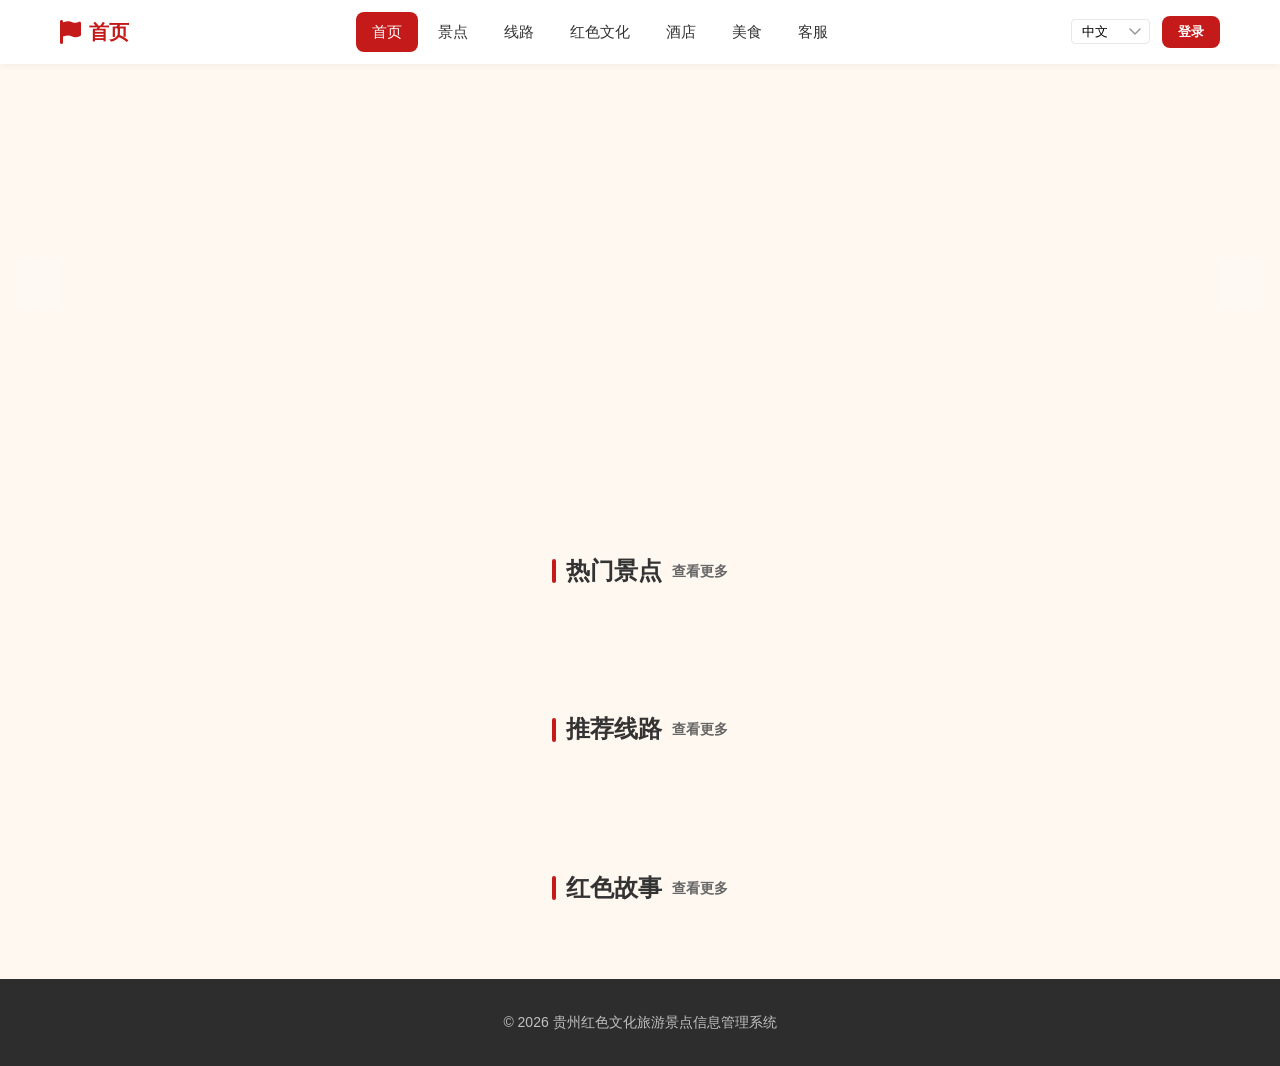
<file: frontend-user/index.html>
<!DOCTYPE html>
<html lang="zh">
<head>
    <meta charset="UTF-8">
    <meta name="viewport" content="width=device-width, initial-scale=1.0">
    <title>贵州红色旅游</title>
    <link rel="stylesheet" href="https://cdnjs.cloudflare.com/ajax/libs/font-awesome/6.4.0/css/all.min.css">
    <link rel="stylesheet" href="css/style.css">
</head>
<body>
<header class="header">
    <div class="container header-inner">
        <a href="index.html" class="logo"><i class="fas fa-flag"></i> <span data-i18n="home">贵州红色旅游</span></a>
        <nav class="nav">
            <a href="index.html" class="active" data-i18n="home">首页</a>
            <a href="spots.html" data-i18n="spots">景点</a>
            <a href="routes.html" data-i18n="routes">线路</a>
            <a href="culture.html" data-i18n="culture">红色文化</a>
            <a href="hotels.html" data-i18n="hotels">酒店</a>
            <a href="foods.html" data-i18n="foods">美食</a>
            <a href="faq.html" data-i18n="faq">客服</a>
        </nav>
        <div class="header-right">
            <div class="lang-switcher"><select id="langSelect" onchange="switchLang(this.value)"><option value="zh">中文</option><option value="en">English</option><option value="ja">日本語</option></select></div>
            <div id="userMenu"></div>
        </div>
    </div>
</header>

<div class="hero">
    <div class="carousel-track" id="carouselTrack"></div>
    <button class="carousel-btn carousel-prev" onclick="carouselPrev()"><i class="fas fa-chevron-left"></i></button>
    <button class="carousel-btn carousel-next" onclick="carouselNext()"><i class="fas fa-chevron-right"></i></button>
    <div class="carousel-dots" id="carouselDots"></div>
</div>

<div class="container">
    <div class="section">
        <div class="section-title">
            <span data-i18n="hotSpots">热门景点</span>
            <a href="spots.html" class="section-more" data-i18n="more">查看更多 →</a>
        </div>
        <div class="card-grid" id="hotSpots"></div>
    </div>

    <div class="section">
        <div class="section-title">
            <span data-i18n="recommendRoutes">推荐线路</span>
            <a href="routes.html" class="section-more" data-i18n="more">查看更多 →</a>
        </div>
        <div class="card-grid" id="recRoutes"></div>
    </div>

    <div class="section">
        <div class="section-title">
            <span data-i18n="cultureStories">红色文化</span>
            <a href="culture.html" class="section-more" data-i18n="more">查看更多 →</a>
        </div>
        <div class="card-grid" id="cultureList"></div>
    </div>
</div>

<footer class="footer"><div class="container"><p>© 2026 贵州红色文化旅游景点信息管理系统</p></div></footer>

<script src="js/common.js"></script>
<script>
let carouselIdx = 0, carouselTotal = 0, carouselTimer = null;

function carouselGo(i) {
    carouselIdx = (i + carouselTotal) % carouselTotal;
    document.getElementById('carouselTrack').style.transform = 'translateX(-' + (carouselIdx * 100) + '%)';
    document.querySelectorAll('#carouselDots span').forEach((d, idx) => d.classList.toggle('active', idx === carouselIdx));
    resetCarouselTimer();
}
function carouselPrev() { carouselGo(carouselIdx - 1); }
function carouselNext() { carouselGo(carouselIdx + 1); }
function resetCarouselTimer() {
    if (carouselTimer) clearInterval(carouselTimer);
    carouselTimer = setInterval(() => carouselNext(), 4000);
}

async function loadCarousel() {
    const data = await api('/api/spot/carousel');
    if (!data || !data.length) return;
    carouselTotal = data.length;
    document.getElementById('carouselTrack').innerHTML = data.map(s =>
        '<div class="carousel-slide">' +
            '<img class="slide-bg" src="' + API + (s.coverImage || '') + '" onerror="imgError(this)" alt="">' +
            '<div class="slide-overlay"><div class="slide-info">' +
                '<h2>' + (s.name || '') + '</h2>' +
                '<p><i class="fas fa-map-marker-alt"></i> ' + (s.location || s.address || '') + '</p>' +
            '</div></div>' +
        '</div>'
    ).join('');    document.getElementById('carouselDots').innerHTML = data.map((_, i) =>
        '<span class="' + (i === 0 ? 'active' : '') + '" onclick="carouselGo(' + i + ')"></span>'
    ).join('');
    resetCarouselTimer();
}

async function loadHotSpots() {
    const data = await api('/api/spot/hot?limit=6');
    const el = document.getElementById('hotSpots');
    if (!data || !data.length) { el.innerHTML = '<div class="empty"><i class="fas fa-mountain"></i><p>' + t('noData') + '</p></div>'; return; }
    el.innerHTML = data.map(s =>
        '<a class="card" href="spot-detail.html?id=' + s.id + '">' +
            '<div class="card-img"><img src="' + API + (s.coverImage || '') + '" onerror="imgError(this)" alt=""></div>' +
            '<div class="card-body">' +
                '<h3>' + (s.name || '') + fallbackNote(s) + '</h3>' +
                '<p>' + (s.description || s.intro || '') + '</p>' +
                '<div class="card-meta">' +
                    '<span class="card-price">' + (s.ticketPrice > 0 ? '¥' + s.ticketPrice : '<small>' + t('free') + '</small>') + '</span>' +
                    '<span><i class="fas fa-eye"></i> ' + (s.viewCount || 0) + '</span>' +
                '</div>' +
            '</div>' +
        '</a>'
    ).join('');
}

async function loadRoutes() {
    const data = await api('/api/route/list?page=1&size=3');
    const el = document.getElementById('recRoutes');
    const list = data ? (data.records || data.list || data) : [];
    if (!list.length) { el.innerHTML = '<div class="empty"><i class="fas fa-route"></i><p>' + t('noData') + '</p></div>'; return; }
    el.innerHTML = list.map(r =>
        '<a class="card" href="route-detail.html?id=' + r.id + '">' +
            '<div class="card-img"><img src="' + API + (r.coverImage || '') + '" onerror="imgError(this)" alt=""></div>' +
            '<div class="card-body">' +
                '<h3>' + (r.name || '') + fallbackNote(r) + '</h3>' +
                '<p>' + (r.description || r.intro || '') + '</p>' +
                '<div class="card-meta">' +
                    '<span class="card-price">' + (r.budget > 0 ? '¥' + r.budget : '<small>' + t('free') + '</small>') + '</span>' +
                    '<span><i class="fas fa-calendar-day"></i> ' + (r.days || 0) + t('day') + '</span>' +
                '</div>' +
            '</div>' +
        '</a>'
    ).join('');
}

async function loadCulture() {
    const data = await api('/api/culture/list?page=1&size=4');
    const el = document.getElementById('cultureList');
    const list = data ? (data.records || data.list || data) : [];
    if (!list.length) { el.innerHTML = '<div class="empty"><i class="fas fa-book"></i><p>' + t('noData') + '</p></div>'; return; }
    el.innerHTML = list.map(c =>
        '<a class="card" href="culture-detail.html?id=' + c.id + '">' +
            '<div class="card-img"><img src="' + API + (c.coverImage || '') + '" onerror="imgError(this)" alt=""></div>' +
            '<div class="card-body">' +
                '<h3>' + (c.title || c.name || '') + fallbackNote(c) + '</h3>' +
                '<div class="card-meta">' +
                    '<span><i class="fas fa-eye"></i> ' + (c.viewCount || 0) + '</span>' +
                '</div>' +
            '</div>' +
        '</a>'
    ).join('');
}

loadCarousel();
loadHotSpots();
loadRoutes();
loadCulture();
// 切换语言时重新拉取首页内容，保证各卡片与列表/详情同语言
document.addEventListener('langchange', () => {
    loadCarousel();
    loadHotSpots();
    loadRoutes();
    loadCulture();
});
</script>
</body>
</html>
</file>
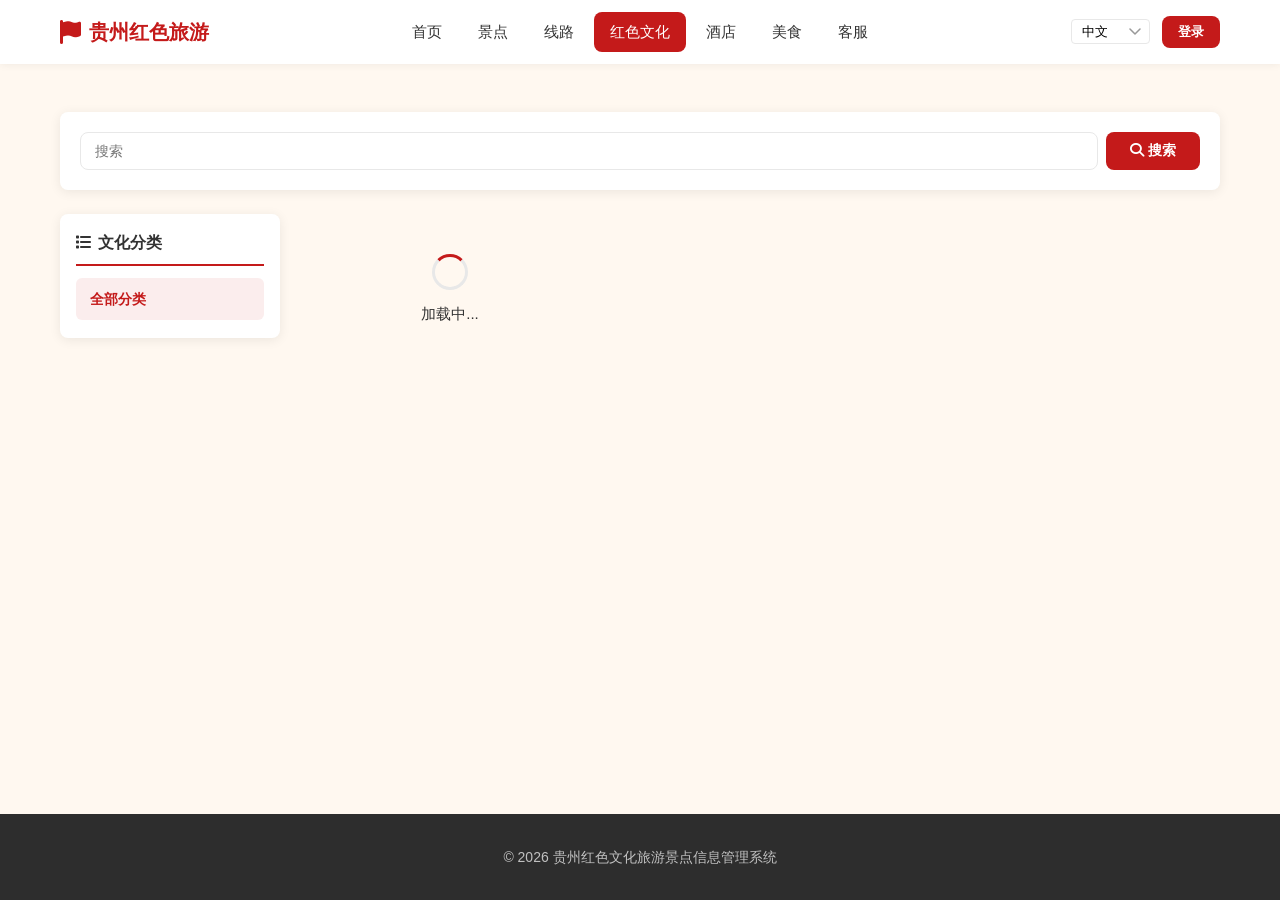
<file: frontend-user/culture-detail.html>
<!DOCTYPE html>
<html lang="zh">
<head>
    <meta charset="UTF-8">
    <meta name="viewport" content="width=device-width, initial-scale=1.0">
    <title>文化详情 - 贵州红色旅游</title>
    <link rel="stylesheet" href="https://cdnjs.cloudflare.com/ajax/libs/font-awesome/6.4.0/css/all.min.css">
    <link rel="stylesheet" href="css/style.css">
    <style>
        .action-bar{display:flex;gap:16px;align-items:center;margin-top:32px;padding-top:24px;border-top:1px solid var(--border)}
        .action-btn{display:flex;align-items:center;gap:6px;padding:10px 20px;border-radius:var(--r);border:1px solid var(--border);background:#fff;cursor:pointer;font-size:14px;transition:all .2s;color:var(--text)}
        .action-btn:hover{border-color:var(--red);color:var(--red)}
        .action-btn.active{background:var(--red);color:#fff;border-color:var(--red)}
        .action-btn .count{font-weight:600}
    </style>
</head>
<body>

<header class="header">
    <div class="container header-inner">
        <a href="index.html" class="logo"><i class="fas fa-flag"></i> <span>贵州红色旅游</span></a>
        <nav class="nav">
            <a href="index.html" data-i18n="home">首页</a>
            <a href="spots.html" data-i18n="spots">景点</a>
            <a href="routes.html" data-i18n="routes">线路</a>
            <a href="culture.html" data-i18n="culture" class="active">红色文化</a>
            <a href="hotels.html" data-i18n="hotels">酒店</a>
            <a href="foods.html" data-i18n="foods">美食</a>
            <a href="faq.html" data-i18n="faq">客服</a>
        </nav>
        <div class="header-right">
            <div class="lang-switcher"><select id="langSelect" onchange="switchLang(this.value)"><option value="zh">中文</option><option value="en">English</option><option value="ja">日本語</option></select></div>
            <div id="userMenu"></div>
        </div>
    </div>
</header>

<div class="detail-header">
    <div class="container">
        <h1 id="cultureTitle">加载中...</h1>
        <div class="meta">
            <span id="cultureAuthor" class="meta-item"><i class="fas fa-user"></i> --</span>
            <span id="cultureTime" class="meta-item"><i class="fas fa-clock"></i> --</span>
            <span id="cultureViews" class="meta-item views-badge"><i class="fas fa-eye"></i> --</span>
        </div>
    </div>
</div>

<div class="section" style="padding-top:0">
    <div class="container">
        <div class="detail-content">
            <div class="detail-main">
                <div id="cultureContent" class="culture-text">
                    <div class="loading"><div class="spinner"></div><p>加载中...</p></div>
                </div>

                <div class="action-bar">
                    <button id="likeBtn" class="action-btn" onclick="toggleLike()">
                        <i class="far fa-thumbs-up"></i>
                        <span>点赞</span>
                        <span class="count" id="likeCount">0</span>
                    </button>
                    <button id="favBtn" class="action-btn" onclick="toggleFavorite()">
                        <i class="far fa-heart"></i>
                        <span>收藏</span>
                    </button>
                    <button class="action-btn" onclick="sharePage()">
                        <i class="fas fa-share-alt"></i>
                        <span>分享</span>
                    </button>
                </div>
            </div>

            <div class="detail-sidebar">
                <div class="sidebar-card">
                    <h3>文章信息</h3>
                    <table class="info-table">
                        <tr><td>作者</td><td id="infoAuthor">--</td></tr>
                        <tr><td>发布时间</td><td id="infoTime">--</td></tr>
                        <tr><td>浏览量</td><td id="infoViews">--</td></tr>
                        <tr><td>分类</td><td id="infoCategory">--</td></tr>
                    </table>
                </div>

                <div class="sidebar-card">
                    <h3>推荐阅读</h3>
                    <div id="relatedList"><div class="loading"><div class="spinner"></div></div></div>
                </div>
            </div>
        </div>
    </div>
</div>

<footer class="footer"><div class="container"><p>© 2026 贵州红色文化旅游景点信息管理系统</p></div></footer>

<script src="js/common.js"></script>
<script>
const cultureId = getParam('id');
let isLiked = false;
let isFavorited = false;

if (!cultureId) { location.href = 'culture.html'; }

let cultureData = null;

function renderCultureContent() {
    if (!cultureData) return;
    const title = cultureData.title || '';
    const content = cultureData.content || '';
    document.title = title + ' - 贵州红色旅游';
    document.getElementById('cultureTitle').innerHTML = title + fallbackNote(cultureData);
    document.getElementById('cultureContent').innerHTML = content.includes('<') ? content : content.split('\n').map(p => `<p>${p}</p>`).join('');
}

async function loadDetail() {
    cultureData = await api(`/api/culture/detail?id=${cultureId}&refresh=true`);
    if (!cultureData) { document.getElementById('cultureTitle').textContent = '内容不存在'; return; }

    document.getElementById('cultureAuthor').innerHTML = `<i class="fas fa-user"></i> ${cultureData.author || '佚名'}`;
    document.getElementById('cultureTime').innerHTML = `<i class="fas fa-clock"></i> ${formatDate(cultureData.createTime)}`;
    document.getElementById('cultureViews').innerHTML = `<i class="fas fa-eye"></i> ${cultureData.viewCount || 0}`;

    document.getElementById('infoAuthor').textContent = cultureData.author || '佚名';
    document.getElementById('infoTime').textContent = formatDate(cultureData.createTime);
    document.getElementById('infoViews').textContent = cultureData.viewCount || 0;
    document.getElementById('infoCategory').textContent = cultureData.categoryName || cultureData.category || '--';

    renderCultureContent();
}

document.addEventListener('langchange', () => { loadDetail(); });

async function loadLikeCount() {
    const res = await api(`/api/like/count?targetType=CULTURE&targetId=${cultureId}`);
    if (res !== null) {
        document.getElementById('likeCount').textContent = res;
    }
}

async function checkLike() {
    const user = getUser();
    if (!user) return;
    const res = await api(`/api/like/check?targetType=CULTURE&targetId=${cultureId}`);
    if (res) {
        isLiked = true;
        updateLikeBtn();
    }
}

function updateLikeBtn() {
    const btn = document.getElementById('likeBtn');
    if (isLiked) {
        btn.classList.add('active');
        btn.querySelector('i').className = 'fas fa-thumbs-up';
        btn.querySelector('span:not(.count)').textContent = '已赞';
    } else {
        btn.classList.remove('active');
        btn.querySelector('i').className = 'far fa-thumbs-up';
        btn.querySelector('span:not(.count)').textContent = '点赞';
    }
}

async function toggleLike() {
    if (!requireLogin()) return;
    if (isLiked) {
        var res = await api(`/api/like/remove?targetType=CULTURE&targetId=${cultureId}`);
        if (res === null) return;
        isLiked = false;
        showToast('已取消点赞');
    } else {
        var res = await api(`/api/like/add?targetType=CULTURE&targetId=${cultureId}`);
        if (res === null) return;
        isLiked = true;
        showToast('已点赞');
    }
    updateLikeBtn();
    loadLikeCount();
}

async function checkFavorite() {
    const user = getUser();
    if (!user) return;
    const res = await api(`/api/favorite/check?targetType=CULTURE&targetId=${cultureId}`);
    if (res) {
        isFavorited = true;
        updateFavBtn();
    }
}

function updateFavBtn() {
    const btn = document.getElementById('favBtn');
    if (isFavorited) {
        btn.classList.add('active');
        btn.querySelector('i').className = 'fas fa-heart';
        btn.querySelector('span').textContent = '已收藏';
    } else {
        btn.classList.remove('active');
        btn.querySelector('i').className = 'far fa-heart';
        btn.querySelector('span').textContent = '收藏';
    }
}

async function toggleFavorite() {
    if (!requireLogin()) return;
    if (isFavorited) {
        var res = await api(`/api/favorite/remove?targetType=CULTURE&targetId=${cultureId}`);
        if (res === null) return;
        isFavorited = false;
        showToast('已取消收藏');
    } else {
        var res = await api(`/api/favorite/add?targetType=CULTURE&targetId=${cultureId}`);
        if (res === null) return;
        isFavorited = true;
        showToast('已收藏');
    }
    updateFavBtn();
}

function sharePage() {
    if (navigator.clipboard) {
        navigator.clipboard.writeText(location.href);
        showToast('链接已复制到剪贴板');
    } else {
        showToast('请手动复制网址分享', 'warn');
    }
}

async function loadRelated() {
    const res = await api(`/api/culture/list?page=1&size=5&categoryId=`);
    const container = document.getElementById('relatedList');
    if (!res) { container.innerHTML = '<div class="empty"><p>暂无推荐</p></div>'; return; }

    const list = (res.records || res.list || res).filter(c => c.id != cultureId).slice(0, 5);
    if (list.length === 0) { container.innerHTML = '<div class="empty"><p>暂无推荐</p></div>'; return; }

    container.innerHTML = list.map(c => `
        <a href="culture-detail.html?id=${c.id}" style="display:flex;gap:10px;padding:10px 0;border-bottom:1px solid #f5f5f5;align-items:center;color:var(--text)">
            <div style="width:50px;height:50px;border-radius:6px;overflow:hidden;flex-shrink:0;background:linear-gradient(135deg,var(--red),var(--red-dark))">
                ${c.coverImage ? `<img src="${API + c.coverImage}" style="width:100%;height:100%;object-fit:cover" onerror="imgError(this)">` : '<div style="width:100%;height:100%;display:flex;align-items:center;justify-content:center;color:rgba(255,255,255,.4)"><i class="fas fa-book-open"></i></div>'}
            </div>
            <div style="flex:1;min-width:0">
                <div style="font-weight:600;font-size:13px;white-space:nowrap;overflow:hidden;text-overflow:ellipsis">${c.title}</div>
                <div style="font-size:12px;color:var(--text3);margin-top:4px"><i class="fas fa-eye"></i> ${c.viewCount || 0}</div>
            </div>
        </a>
    `).join('');
}

loadDetail();
loadLikeCount();
checkLike();
checkFavorite();
loadRelated();
</script>
</body>
</html>
</file>
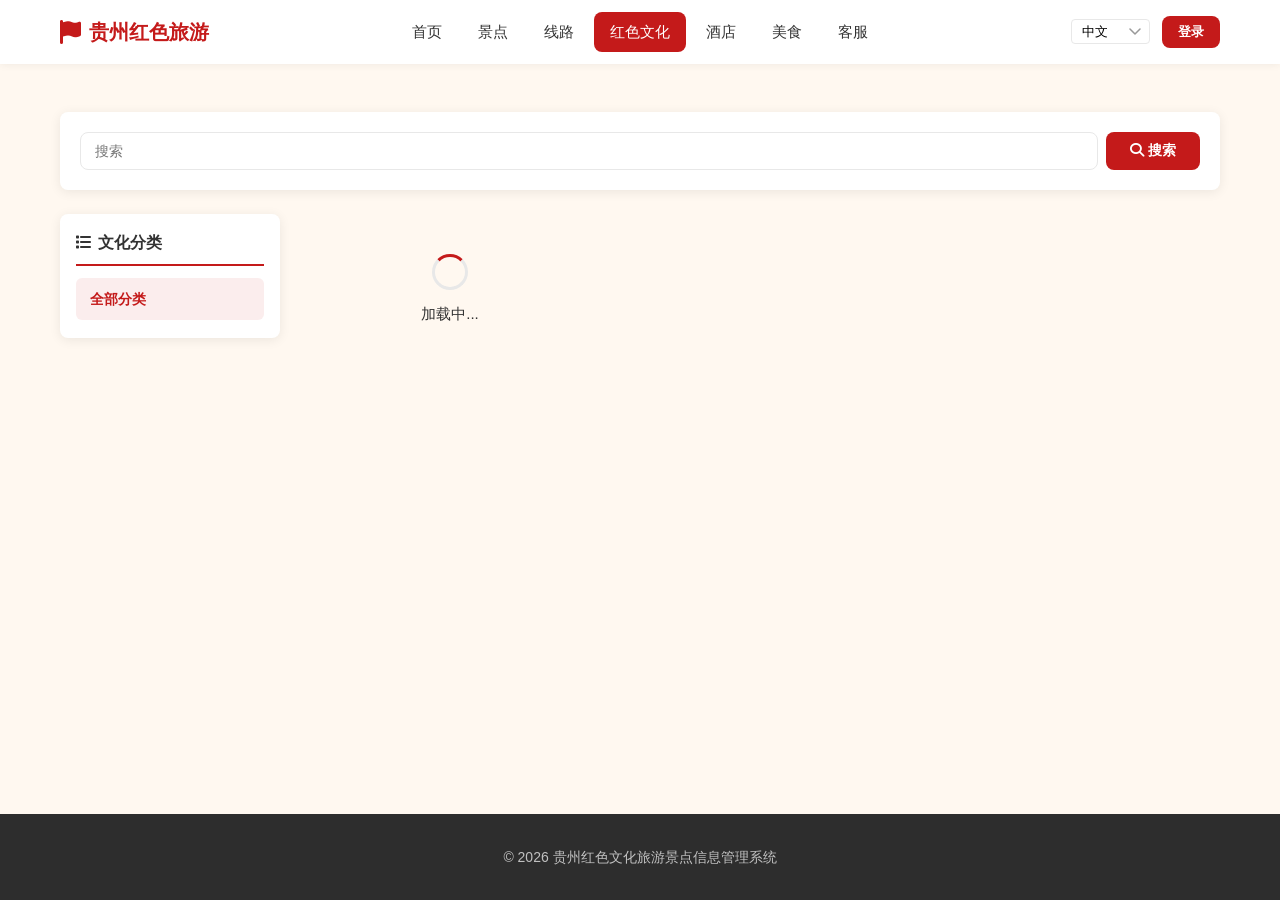
<file: frontend-user/culture.html>
<!DOCTYPE html>
<html lang="zh">
<head>
    <meta charset="UTF-8">
    <meta name="viewport" content="width=device-width, initial-scale=1.0">
    <title>红色文化 - 贵州红色旅游</title>
    <link rel="stylesheet" href="https://cdnjs.cloudflare.com/ajax/libs/font-awesome/6.4.0/css/all.min.css">
    <link rel="stylesheet" href="css/style.css">
    <style>
        .culture-layout{display:grid;grid-template-columns:220px 1fr;gap:24px}
        .category-sidebar{background:var(--card);border-radius:var(--r);padding:16px;box-shadow:var(--shadow);height:fit-content;position:sticky;top:80px}
        .category-sidebar h3{font-size:16px;margin-bottom:12px;padding-bottom:8px;border-bottom:2px solid var(--red)}
        .category-list{list-style:none}
        .category-list li{margin-bottom:2px}
        .category-list li a{display:block;padding:10px 14px;border-radius:6px;color:var(--text);font-size:14px;transition:all .2s;cursor:pointer}
        .category-list li a:hover,.category-list li a.active{background:rgba(196,26,26,.08);color:var(--red);font-weight:600}
        @media(max-width:768px){.culture-layout{grid-template-columns:1fr}.category-sidebar{position:static}}
    </style>
</head>
<body>

<header class="header">
    <div class="container header-inner">
        <a href="index.html" class="logo"><i class="fas fa-flag"></i> <span>贵州红色旅游</span></a>
        <nav class="nav">
            <a href="index.html" data-i18n="home">首页</a>
            <a href="spots.html" data-i18n="spots">景点</a>
            <a href="routes.html" data-i18n="routes">线路</a>
            <a href="culture.html" data-i18n="culture" class="active">红色文化</a>
            <a href="hotels.html" data-i18n="hotels">酒店</a>
            <a href="foods.html" data-i18n="foods">美食</a>
            <a href="faq.html" data-i18n="faq">客服</a>
        </nav>
        <div class="header-right">
            <div class="lang-switcher"><select id="langSelect" onchange="switchLang(this.value)"><option value="zh">中文</option><option value="en">English</option><option value="ja">日本語</option></select></div>
            <div id="userMenu"></div>
        </div>
    </div>
</header>

<div class="section">
    <div class="container">
        <div class="filter-bar" style="margin-bottom:24px">
            <div class="search-box" style="flex:1">
                <input type="text" id="filterKeyword" placeholder="搜索红色文化内容..." data-i18n-placeholder="search">
                <button class="btn btn-primary" onclick="loadCultures(1)"><i class="fas fa-search"></i> 搜索</button>
            </div>
        </div>

        <div class="culture-layout">
            <div class="category-sidebar">
                <h3><i class="fas fa-list" style="margin-right:6px"></i>文化分类</h3>
                <ul id="categoryList" class="category-list">
                    <li><a class="active" onclick="selectCategory('', this)">全部分类</a></li>
                </ul>
            </div>

            <div>
                <div id="cultureGrid" class="card-grid">
                    <div class="loading"><div class="spinner"></div><p>加载中...</p></div>
                </div>
                <div id="pagination" class="pagination"></div>
            </div>
        </div>
    </div>
</div>

<footer class="footer"><div class="container"><p>© 2026 贵州红色文化旅游景点信息管理系统</p></div></footer>

<script src="js/common.js"></script>
<script>
let currentPage = 1;
let selectedCategoryId = '';

async function loadCategories() {
    const cats = await api('/api/culture/categories');
    const list = document.getElementById('categoryList');
    if (!cats) return;
    cats.forEach(c => {
        const li = document.createElement('li');
        li.innerHTML = `<a onclick="selectCategory('${c.id}', this)">${c.name || c.categoryName}</a>`;
        list.appendChild(li);
    });
}

function selectCategory(catId, el) {
    selectedCategoryId = catId;
    document.querySelectorAll('.category-list a').forEach(a => a.classList.remove('active'));
    if (el) el.classList.add('active');
    loadCultures(1);
}

async function loadCultures(page) {
    currentPage = page;
    const keyword = document.getElementById('filterKeyword').value;

    const grid = document.getElementById('cultureGrid');
    grid.innerHTML = '<div class="loading"><div class="spinner"></div><p>加载中...</p></div>';

    const res = await api(`/api/culture/list?page=${page}&size=9&categoryId=${encodeURIComponent(selectedCategoryId)}&keyword=${encodeURIComponent(keyword)}`);
    if (!res) { grid.innerHTML = '<div class="empty"><i class="fas fa-book-open"></i><p>加载失败，请重试</p></div>'; return; }

    const list = res.records || res.list || res;
    const total = res.total || (Array.isArray(res) ? res.length : 0);

    if (!list || list.length === 0) {
        grid.innerHTML = '<div class="empty"><i class="fas fa-book-open"></i><p>暂无文化内容</p></div>';
        document.getElementById('pagination').innerHTML = '';
        return;
    }

    grid.innerHTML = list.map(c => `
        <div class="card" onclick="location.href='culture-detail.html?id=${c.id}'">
            <div class="card-img">
                ${c.coverImage ? `<img src="${API + c.coverImage}" alt="${c.title}" onerror="imgError(this)">` : ''}
                <div class="placeholder-icon"><i class="fas fa-book-open"></i></div>
            </div>
            <div class="card-body">
                <h3>${c.title || ''}${fallbackNote(c)}</h3>
                <div class="card-meta">
                    <span><i class="fas fa-user"></i> ${c.author || '佚名'}</span>
                    <span><i class="fas fa-eye"></i> ${c.viewCount || 0}</span>
                </div>
            </div>
        </div>
    `).join('');

    renderPagination(document.getElementById('pagination'), currentPage, total, 9, 'loadCultures');
}

document.getElementById('filterKeyword').addEventListener('keyup', e => { if (e.key === 'Enter') loadCultures(1); });
// 切换语言时按当前分类/关键词重新加载
document.addEventListener('langchange', () => loadCultures(currentPage));

loadCategories();
loadCultures(1);
</script>
</body>
</html>
</file>
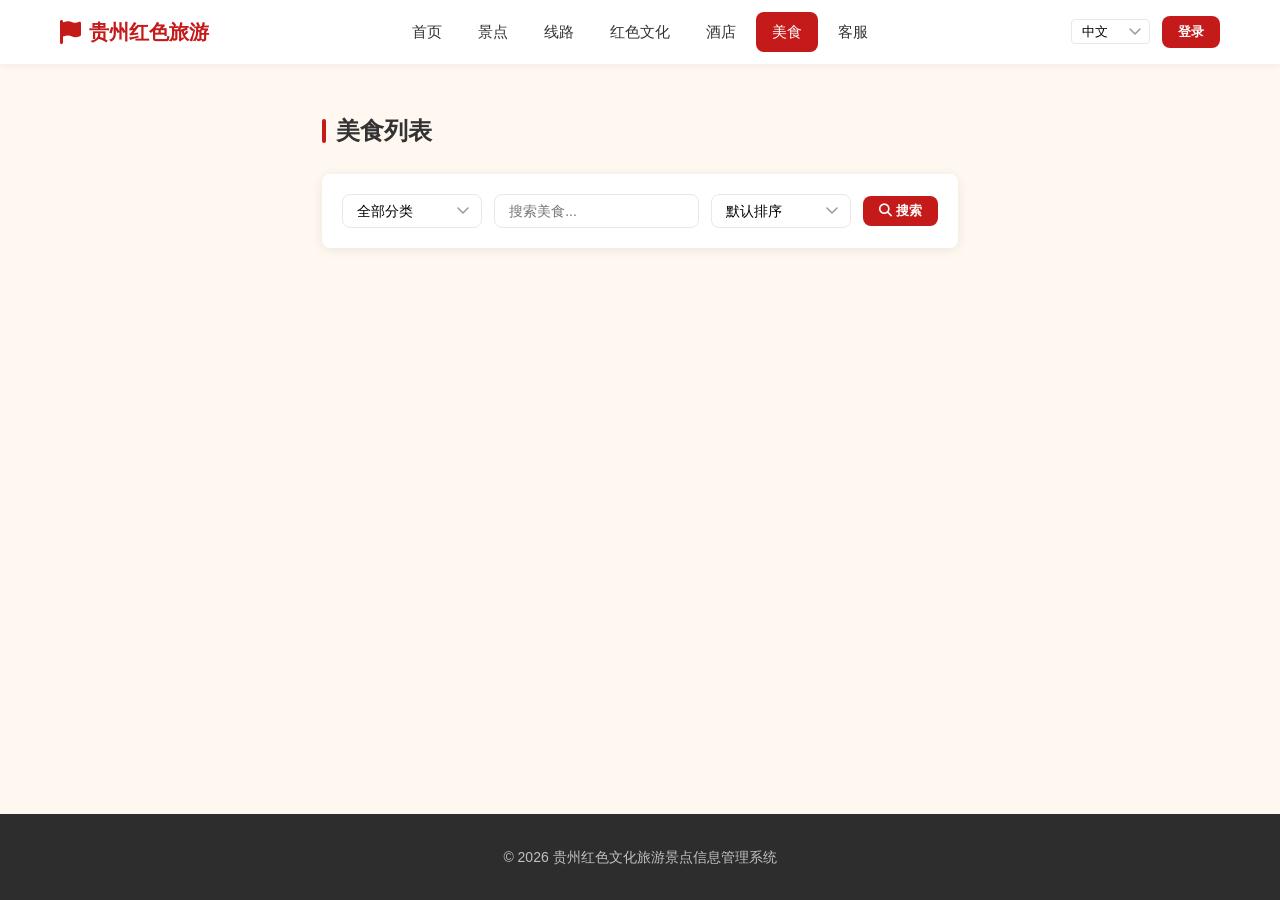
<file: frontend-user/food-detail.html>
<!DOCTYPE html>
<html lang="zh">
<head>
    <meta charset="UTF-8">
    <meta name="viewport" content="width=device-width, initial-scale=1.0">
    <title>美食详情 - 贵州红色旅游</title>
    <link rel="stylesheet" href="https://cdnjs.cloudflare.com/ajax/libs/font-awesome/6.4.0/css/all.min.css">
    <link rel="stylesheet" href="css/style.css">
    <style>.pay-opt:has(input:checked){border-color:var(--red) !important;background:#fff5f5}</style>
</head>
<body>
<header class="header">
    <div class="container header-inner">
        <a href="index.html" class="logo"><i class="fas fa-flag"></i> <span>贵州红色旅游</span></a>
        <nav class="nav">
            <a href="index.html" data-i18n="home">首页</a>
            <a href="spots.html" data-i18n="spots">景点</a>
            <a href="routes.html" data-i18n="routes">线路</a>
            <a href="culture.html" data-i18n="culture">红色文化</a>
            <a href="hotels.html" data-i18n="hotels">酒店</a>
            <a href="foods.html" class="active" data-i18n="foods">美食</a>
            <a href="faq.html" data-i18n="faq">客服</a>
        </nav>
        <div class="header-right">
            <div class="lang-switcher"><select id="langSelect" onchange="switchLang(this.value)"><option value="zh">中文</option><option value="en">English</option><option value="ja">日本語</option></select></div>
            <div id="userMenu"></div>
        </div>
    </div>
</header>

<div class="detail-header">
    <div class="container">
        <h1 id="foodName">加载中...</h1>
        <div class="meta">
            <span id="foodCategory" class="meta-item theme-badge"><i class="fas fa-tag"></i></span>
            <span id="foodPrice" class="meta-item" style="font-weight:700;font-size:15px"></span>
        </div>
    </div>
</div>

<div class="container">
    <div class="detail-content">
        <div class="detail-main">
            <h3 style="margin-bottom:16px">美食介绍</h3>
            <div class="culture-text" id="foodDesc">
                <div class="loading"><div class="spinner"></div><p>加载中...</p></div>
            </div>

            <div id="storeSection" style="display:none;margin-top:32px">
                <h3 style="margin-bottom:16px">推荐门店</h3>
                <div style="background:#fafafa;border-radius:var(--r);padding:20px;border:1px solid var(--border)">
                    <div style="display:flex;gap:16px;align-items:flex-start">
                        <img id="storeCover" style="width:120px;height:90px;border-radius:8px;object-fit:cover;flex-shrink:0" alt="">
                        <div style="flex:1">
                            <h4 id="storeName" style="margin:0 0 8px 0"></h4>
                            <table class="info-table" id="storeInfo" style="margin:0"></table>
                        </div>
                    </div>
                </div>
            </div>

            <div style="margin-top:32px;padding-top:24px;border-top:1px solid var(--border)">
                <h3 style="margin-bottom:16px">数量选择</h3>
                <div style="display:flex;align-items:center;gap:16px;margin-bottom:20px">
                    <div style="display:flex;align-items:center;border:1px solid var(--border);border-radius:var(--r)">
                        <button onclick="changeQty(-1)" style="width:36px;height:36px;border:none;background:none;cursor:pointer;font-size:18px">−</button>
                        <input type="number" id="qty" value="1" min="1" max="99" style="width:50px;text-align:center;border:none;border-left:1px solid var(--border);border-right:1px solid var(--border);height:36px;font-size:16px">
                        <button onclick="changeQty(1)" style="width:36px;height:36px;border:none;background:none;cursor:pointer;font-size:18px">+</button>
                    </div>
                    <div style="font-size:20px;color:var(--red);font-weight:700">
                        小计：<span id="subtotal">¥0</span>
                    </div>
                </div>
                <button class="btn btn-primary" onclick="buyFood()" style="font-size:16px;padding:12px 32px"><i class="fas fa-shopping-cart"></i> 立即购买</button>
            </div>
        </div>
        <div class="detail-sidebar">
            <div class="sidebar-card">
                <h3>美食图片</h3>
                <img id="foodCover" style="width:100%;border-radius:6px" alt="">
            </div>
            <div class="sidebar-card" id="relatedSection" style="display:none">
                <h3>同类推荐</h3>
                <div id="relatedList"></div>
            </div>
        </div>
    </div>
</div>

<div class="modal-overlay" id="payModal">
    <div class="modal" style="position:relative">
        <span class="modal-close" onclick="closePayModal()">&times;</span>
        <h3 style="margin-bottom:16px">确认支付</h3>
        <div style="text-align:center;margin:20px 0">
            <div style="font-size:32px;color:var(--red);font-weight:700" id="payAmount">¥0</div>
            <div style="color:var(--text2);margin-top:4px">订单金额</div>
        </div>
        <div style="margin:24px 0">
            <div style="display:flex;gap:12px;margin-bottom:12px">
                <label class="pay-opt" style="flex:1;display:flex;align-items:center;gap:8px;padding:14px;border:2px solid var(--red);border-radius:var(--r);cursor:pointer;background:#fff5f5" onclick="selectPayMethod('WECHAT')">
                    <input type="radio" name="payMethod" value="WECHAT" checked>
                    <i class="fab fa-weixin" style="font-size:22px;color:#07c160"></i> 微信支付
                </label>
            </div>
            <p style="font-size:13px;color:var(--text2);margin-bottom:8px">银行卡支付：</p>
            <div style="display:grid;grid-template-columns:repeat(2,1fr);gap:8px">
                <label class="pay-opt" style="display:flex;align-items:center;gap:6px;padding:10px 12px;border:2px solid var(--border);border-radius:var(--r);cursor:pointer;font-size:13px" onclick="selectPayMethod('BANK_ICBC')">
                    <input type="radio" name="payMethod" value="BANK_ICBC">
                    <i class="fas fa-university" style="color:#C41A1A"></i> 工商银行
                </label>
                <label class="pay-opt" style="display:flex;align-items:center;gap:6px;padding:10px 12px;border:2px solid var(--border);border-radius:var(--r);cursor:pointer;font-size:13px" onclick="selectPayMethod('BANK_CCB')">
                    <input type="radio" name="payMethod" value="BANK_CCB">
                    <i class="fas fa-university" style="color:#003DA5"></i> 建设银行
                </label>
                <label class="pay-opt" style="display:flex;align-items:center;gap:6px;padding:10px 12px;border:2px solid var(--border);border-radius:var(--r);cursor:pointer;font-size:13px" onclick="selectPayMethod('BANK_ABC')">
                    <input type="radio" name="payMethod" value="BANK_ABC">
                    <i class="fas fa-university" style="color:#009944"></i> 农业银行
                </label>
                <label class="pay-opt" style="display:flex;align-items:center;gap:6px;padding:10px 12px;border:2px solid var(--border);border-radius:var(--r);cursor:pointer;font-size:13px" onclick="selectPayMethod('BANK_BOC')">
                    <input type="radio" name="payMethod" value="BANK_BOC">
                    <i class="fas fa-university" style="color:#C41A1A"></i> 中国银行
                </label>
                <label class="pay-opt" style="display:flex;align-items:center;gap:6px;padding:10px 12px;border:2px solid var(--border);border-radius:var(--r);cursor:pointer;font-size:13px" onclick="selectPayMethod('BANK_BOCOM')">
                    <input type="radio" name="payMethod" value="BANK_BOCOM">
                    <i class="fas fa-university" style="color:#003976"></i> 交通银行
                </label>
                <label class="pay-opt" style="display:flex;align-items:center;gap:6px;padding:10px 12px;border:2px solid var(--border);border-radius:var(--r);cursor:pointer;font-size:13px" onclick="selectPayMethod('BANK_CMB')">
                    <input type="radio" name="payMethod" value="BANK_CMB">
                    <i class="fas fa-university" style="color:#E60012"></i> 招商银行
                </label>
                <label class="pay-opt" style="display:flex;align-items:center;gap:6px;padding:10px 12px;border:2px solid var(--border);border-radius:var(--r);cursor:pointer;font-size:13px" onclick="selectPayMethod('BANK_PSBC')">
                    <input type="radio" name="payMethod" value="BANK_PSBC">
                    <i class="fas fa-university" style="color:#007236"></i> 邮储银行
                </label>
            </div>
        </div>
        <button class="btn btn-primary" style="width:100%" onclick="confirmPay()">确认支付（模拟）</button>
        <div style="text-align:center;margin-top:12px"><a href="orders.html" style="color:var(--text2);font-size:13px">稍后支付 →</a></div>
    </div>
</div>

<footer class="footer"><div class="container"><p>© 2026 贵州红色文化旅游景点信息管理系统</p></div></footer>

<script src="js/common.js"></script>
<script>
const foodId = getParam('id');
let food = null, lastOrderId = null, payMethod = 'WECHAT';

if (!foodId) { location.href = 'foods.html'; }

function changeQty(delta) {
    var el = document.getElementById('qty');
    var v = Math.max(1, Math.min(99, (parseInt(el.value) || 1) + delta));
    el.value = v;
    updateSubtotal();
}

function updateSubtotal() {
    var qty = parseInt(document.getElementById('qty').value) || 1;
    var price = food ? food.price : 0;
    document.getElementById('subtotal').textContent = '¥' + (price * qty).toFixed(2);
}

async function loadDetail() {
    food = await api('/api/food/detail?id=' + foodId);
    if (!food) { document.getElementById('foodDesc').innerHTML = '<p>美食不存在</p>'; return; }
    document.getElementById('foodName').innerHTML = (food.name || '') + fallbackNote(food);
    document.getElementById('foodCategory').innerHTML = '<i class="fas fa-tag"></i> ' + (food.category || '');
    document.getElementById('foodPrice').innerHTML = '¥' + (food.price || 0);
    var coverEl = document.getElementById('foodCover');
    if (coverEl) {
        coverEl.onerror = function(){ imgError(coverEl); };
        coverEl.src = food.coverImage ? (API + food.coverImage) : '';
    }
    document.getElementById('foodDesc').innerHTML = '<p style="font-size:15px;line-height:1.8;color:var(--text)">' + (food.description || '暂无介绍') + '</p>';
    document.title = (food.name || '美食详情') + ' - 贵州红色旅游';
    updateSubtotal();
    if (food.storeId) loadStore(food.storeId);
    if (food.category) loadRelated(food.category);
}

// 切换语言时重新拉取详情与同类推荐
document.addEventListener('langchange', () => { if (foodId) loadDetail(); });

async function loadStore(storeId) {
    var store = await api('/api/food/storeDetail?id=' + storeId);
    if (!store) return;
    document.getElementById('storeSection').style.display = 'block';
    document.getElementById('storeName').textContent = store.name || '';
    var storeEl = document.getElementById('storeCover');
    if (storeEl) {
        storeEl.onerror = function(){ imgError(storeEl); };
        storeEl.src = store.coverImage ? (API + store.coverImage) : '';
    }
    document.getElementById('storeInfo').innerHTML =
        '<tr><td>地址</td><td><i class="fas fa-map-marker-alt" style="color:var(--red)"></i> ' + (store.location || '-') + '</td></tr>' +
        '<tr><td>电话</td><td><i class="fas fa-phone" style="color:var(--red)"></i> ' + (store.phone || '-') + '</td></tr>' +
        '<tr><td>分类</td><td>' + (store.category || '-') + '</td></tr>' +
        '<tr><td>卫生等级</td><td><span style="background:#07c160;color:#fff;padding:2px 8px;border-radius:4px;font-size:12px">' + (store.hygieneLevel || '-') + '</span></td></tr>';
}

async function loadRelated(category) {
    var data = await api('/api/food/list?page=1&size=6&category=' + encodeURIComponent(category));
    if (!data) return;
    var list = (data.records || data.list || data).filter(function(f){ return f.id != foodId; }).slice(0, 4);
    if (!list.length) return;
    document.getElementById('relatedSection').style.display = 'block';
    document.getElementById('relatedList').innerHTML = list.map(function(f) {
        return '<a href="food-detail.html?id=' + f.id + '" style="display:flex;gap:10px;padding:10px 0;border-bottom:1px solid #f5f5f5;align-items:center;color:var(--text)">' +
            '<div style="width:50px;height:50px;border-radius:6px;overflow:hidden;flex-shrink:0">' +
                (f.coverImage ? '<img src="' + API + f.coverImage + '" style="width:100%;height:100%;object-fit:cover" onerror="imgError(this)">' : '') +
            '</div>' +
            '<div style="flex:1;min-width:0">' +
                '<div style="font-weight:600;font-size:13px;white-space:nowrap;overflow:hidden;text-overflow:ellipsis">' + (f.name || '') + fallbackNote(f) + '</div>' +
                '<div style="font-size:12px;color:var(--red);margin-top:4px;font-weight:600">¥' + (f.price || 0) + '</div>' +
            '</div>' +
        '</a>';
    }).join('');
}

async function buyFood() {
    if (!getUser()) { showToast('请先登录', 'error'); setTimeout(function(){ location.href = 'login.html'; }, 1000); return; }
    var qty = parseInt(document.getElementById('qty').value) || 1;
    var amount = (food.price || 0) * qty;
    var data = await api('/api/order/create?orderType=FOOD&targetId=' + foodId + '&targetName=' + encodeURIComponent(food.name) + '&amount=' + amount + '&quantity=' + qty);
    if (data !== null) {
        lastOrderId = data.id || data;
        document.getElementById('payAmount').textContent = '¥' + amount.toFixed(2);
        document.getElementById('payModal').classList.add('show');
    }
}

function selectPayMethod(m) { payMethod = m; document.querySelectorAll('.pay-opt').forEach(l => { var c = l.querySelector('input').value === m; l.style.borderColor = c ? 'var(--red)' : 'var(--border)'; l.style.background = c ? '#fff5f5' : ''; }); }
function closePayModal() { document.getElementById('payModal').classList.remove('show'); }

async function confirmPay() {
    if (!lastOrderId) return;
    var data = await api('/api/order/pay?orderId=' + lastOrderId + '&payMethod=' + payMethod);
    if (data !== null) {
        lastOrderId = null;
        closePayModal();
        showToast('支付成功！');
        setTimeout(function(){ location.href = 'orders.html'; }, 1200);
    }
}

document.getElementById('qty').addEventListener('input', updateSubtotal);
loadDetail();
</script>
</body>
</html>
</file>
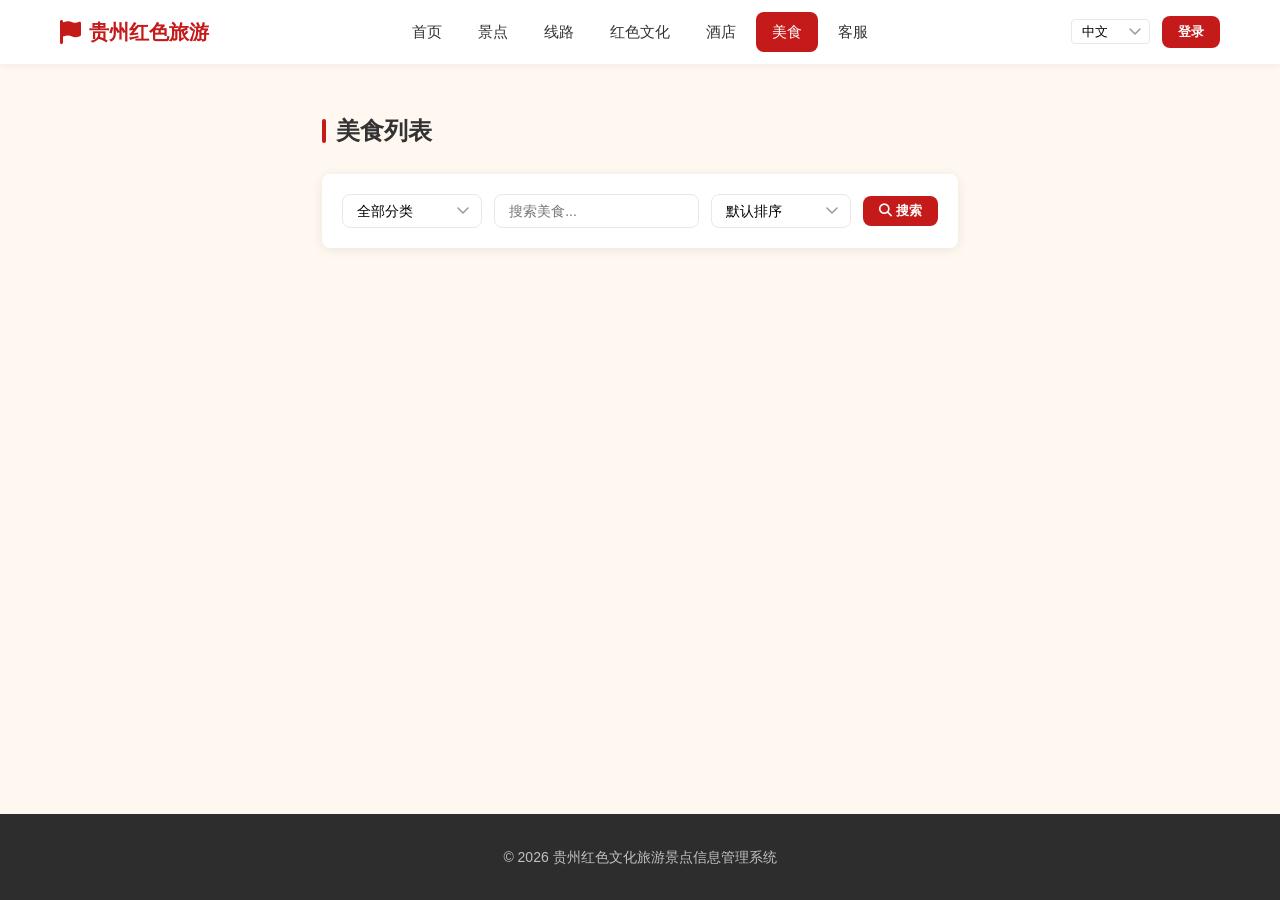
<file: frontend-user/foods.html>
<!DOCTYPE html>
<html lang="zh">
<head>
    <meta charset="UTF-8">
    <meta name="viewport" content="width=device-width, initial-scale=1.0">
    <title>美食 - 贵州红色旅游</title>
    <link rel="stylesheet" href="https://cdnjs.cloudflare.com/ajax/libs/font-awesome/6.4.0/css/all.min.css">
    <link rel="stylesheet" href="css/style.css">
</head>
<body>
<header class="header">
    <div class="container header-inner">
        <a href="index.html" class="logo"><i class="fas fa-flag"></i> <span>贵州红色旅游</span></a>
        <nav class="nav">
            <a href="index.html" data-i18n="home">首页</a>
            <a href="spots.html" data-i18n="spots">景点</a>
            <a href="routes.html" data-i18n="routes">线路</a>
            <a href="culture.html" data-i18n="culture">红色文化</a>
            <a href="hotels.html" data-i18n="hotels">酒店</a>
            <a href="foods.html" class="active" data-i18n="foods">美食</a>
            <a href="faq.html" data-i18n="faq">客服</a>
        </nav>
        <div class="header-right">
            <div class="lang-switcher"><select id="langSelect" onchange="switchLang(this.value)"><option value="zh">中文</option><option value="en">English</option><option value="ja">日本語</option></select></div>
            <div id="userMenu"></div>
        </div>
    </div>
</header>

<div class="container">
    <div class="section">
        <div class="section-title"><span>美食列表</span></div>
        <div class="filter-bar">
            <select id="category" onchange="loadFoods(1)">
                <option value="">全部分类</option>
            </select>
            <input type="text" id="keyword" placeholder="搜索美食..." onkeyup="if(event.key==='Enter')loadFoods(1)">
            <select id="orderBy" onchange="loadFoods(1)">
                <option value="">默认排序</option>
                <option value="price">价格排序</option>
                <option value="rating">评分排序</option>
            </select>
            <button class="btn btn-primary btn-sm" onclick="loadFoods(1)"><i class="fas fa-search"></i> 搜索</button>
        </div>
        <div class="card-grid" id="foodList"></div>
        <div class="pagination" id="pagination"></div>
    </div>
</div>

<footer class="footer"><div class="container"><p>© 2026 贵州红色文化旅游景点信息管理系统</p></div></footer>

<script src="js/common.js"></script>
<script>
let currentPage = 1, totalRecords = 0;

async function loadCategories() {
    const data = await api('/api/food/categories');
    if (!data) return;
    const sel = document.getElementById('category');
    (Array.isArray(data) ? data : []).forEach(c => {
        const opt = document.createElement('option');
        opt.value = c.name || c;
        opt.textContent = c.name || c;
        sel.appendChild(opt);
    });
}

async function loadFoods(page) {
    currentPage = page;
    const category = document.getElementById('category').value;
    const keyword = document.getElementById('keyword').value.trim();
    const orderBy = document.getElementById('orderBy').value;
    const data = await api('/api/food/list?page=' + page + '&size=9&category=' + encodeURIComponent(category) + '&keyword=' + encodeURIComponent(keyword) + '&orderBy=' + orderBy);
    const el = document.getElementById('foodList');
    if (!data) { el.innerHTML = '<div class="empty"><i class="fas fa-utensils"></i><p>暂无数据</p></div>'; return; }
    const list = data.records || data.list || data;
    totalRecords = data.total || list.length;
    if (!list.length) { el.innerHTML = '<div class="empty"><i class="fas fa-utensils"></i><p>暂无数据</p></div>'; document.getElementById('pagination').innerHTML = ''; return; }
    el.innerHTML = list.map(f =>
        '<a class="card" href="food-detail.html?id=' + f.id + '">' +
            '<div class="card-img">' +
                '<img src="' + API + (f.coverImage || '') + '" onerror="imgError(this)" alt="">' +
                (f.category ? '<span class="card-tag">' + f.category + '</span>' : '') +
            '</div>' +
            '<div class="card-body">' +
                '<h3>' + (f.name || '') + fallbackNote(f) + '</h3>' +
                '<p>' + (f.description || f.intro || '') + '</p>' +
                '<div class="card-meta">' +
                    '<span class="card-price">¥' + (f.price || 0) + '</span>' +
                '</div>' +
            '</div>' +
        '</a>'
    ).join('');
    renderPagination(document.getElementById('pagination'), currentPage, totalRecords, 9, 'loadFoods');
}

// 切换语言时按当前分类/关键词重新加载
document.addEventListener('langchange', () => loadFoods(currentPage));

loadCategories();
loadFoods(1);
</script>
</body>
</html>
</file>
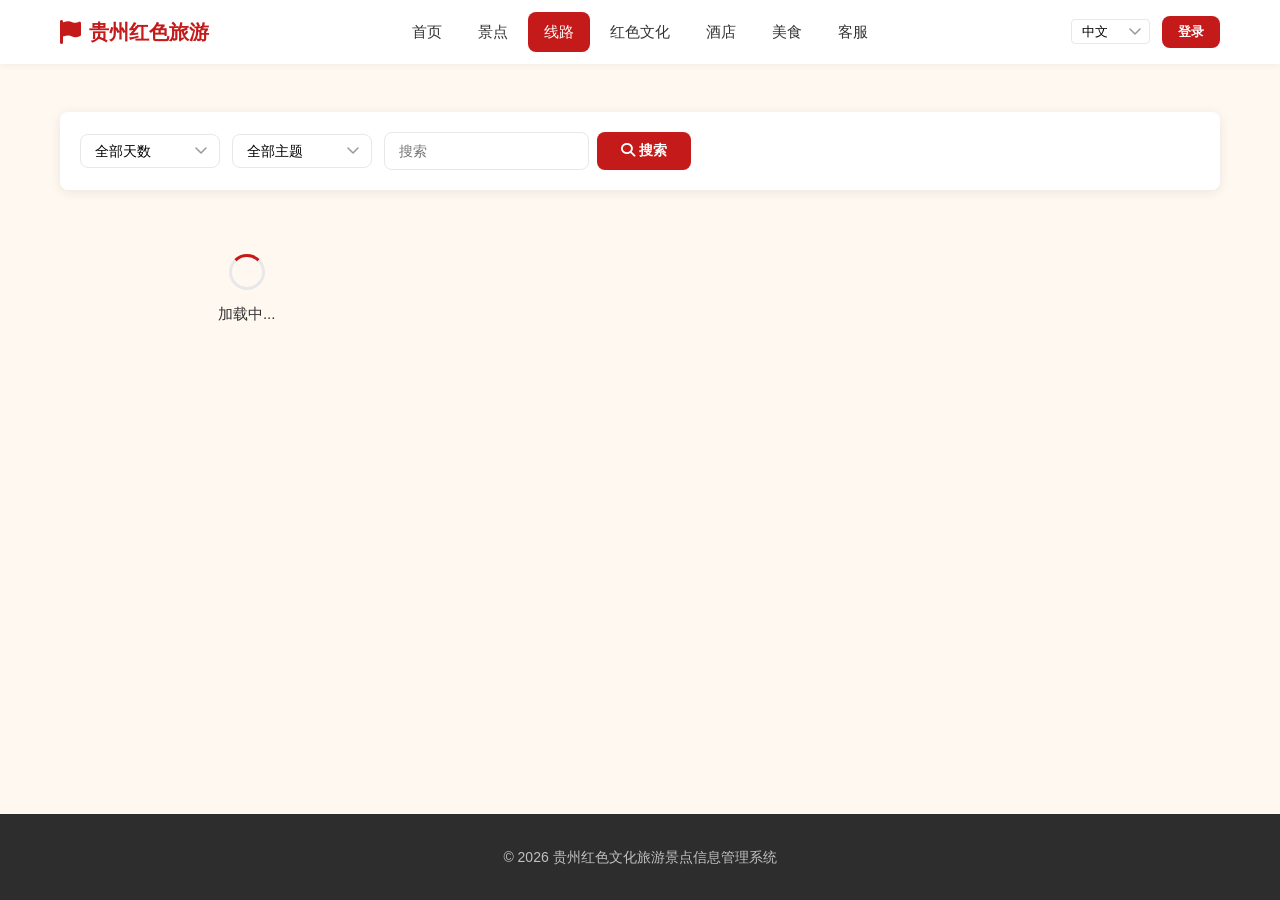
<file: frontend-user/routes.html>
<!DOCTYPE html>
<html lang="zh">
<head>
    <meta charset="UTF-8">
    <meta name="viewport" content="width=device-width, initial-scale=1.0">
    <title>旅游线路 - 贵州红色旅游</title>
    <link rel="stylesheet" href="https://cdnjs.cloudflare.com/ajax/libs/font-awesome/6.4.0/css/all.min.css">
    <link rel="stylesheet" href="css/style.css">
</head>
<body>

<header class="header">
    <div class="container header-inner">
        <a href="index.html" class="logo"><i class="fas fa-flag"></i> <span>贵州红色旅游</span></a>
        <nav class="nav">
            <a href="index.html" data-i18n="home">首页</a>
            <a href="spots.html" data-i18n="spots">景点</a>
            <a href="routes.html" data-i18n="routes" class="active">线路</a>
            <a href="culture.html" data-i18n="culture">红色文化</a>
            <a href="hotels.html" data-i18n="hotels">酒店</a>
            <a href="foods.html" data-i18n="foods">美食</a>
            <a href="faq.html" data-i18n="faq">客服</a>
        </nav>
        <div class="header-right">
            <div class="lang-switcher"><select id="langSelect" onchange="switchLang(this.value)"><option value="zh">中文</option><option value="en">English</option><option value="ja">日本語</option></select></div>
            <div id="userMenu"></div>
        </div>
    </div>
</header>

<div class="section">
    <div class="container">
        <div class="filter-bar">
            <select id="filterDays">
                <option value="">全部天数</option>
                <option value="1">1天</option>
                <option value="2">2天</option>
                <option value="3">3天</option>
                <option value="4">4天</option>
                <option value="5">5天</option>
                <option value="6">6天</option>
                <option value="7">7天</option>
            </select>
            <select id="filterTheme"><option value="">全部主题</option></select>
            <div class="search-box">
                <input type="text" id="filterKeyword" placeholder="搜索线路名称..." data-i18n-placeholder="search">
                <button class="btn btn-primary" onclick="loadRoutes(1)"><i class="fas fa-search"></i> 搜索</button>
            </div>
        </div>

        <div id="routeGrid" class="card-grid">
            <div class="loading"><div class="spinner"></div><p>加载中...</p></div>
        </div>

        <div id="pagination" class="pagination"></div>
    </div>
</div>

<footer class="footer"><div class="container"><p>© 2026 贵州红色文化旅游景点信息管理系统</p></div></footer>

<script src="js/common.js"></script>
<script>
let currentPage = 1;

async function initFilters() {
    const themes = await api('/api/route/themes');
    const themeSel = document.getElementById('filterTheme');
    if (themes) themes.forEach(th => {
        const o = document.createElement('option');
        o.value = th; o.textContent = th;
        themeSel.appendChild(o);
    });
}

async function loadRoutes(page) {
    currentPage = page;
    const days = document.getElementById('filterDays').value;
    const theme = document.getElementById('filterTheme').value;
    const keyword = document.getElementById('filterKeyword').value;

    const grid = document.getElementById('routeGrid');
    grid.innerHTML = '<div class="loading"><div class="spinner"></div><p>加载中...</p></div>';

    const res = await api(`/api/route/list?page=${page}&size=9&days=${encodeURIComponent(days)}&theme=${encodeURIComponent(theme)}&keyword=${encodeURIComponent(keyword)}`);
    if (!res) { grid.innerHTML = '<div class="empty"><i class="fas fa-route"></i><p>加载失败，请重试</p></div>'; return; }

    const list = res.records || res.list || res;
    const total = res.total || (Array.isArray(res) ? res.length : 0);

    if (!list || list.length === 0) {
        grid.innerHTML = '<div class="empty"><i class="fas fa-route"></i><p>暂无线路数据</p></div>';
        document.getElementById('pagination').innerHTML = '';
        return;
    }

    grid.innerHTML = list.map(r => `
        <div class="card" onclick="location.href='route-detail.html?id=${r.id}'">
            <div class="card-img">
                ${r.coverImage ? `<img src="${API + r.coverImage}" alt="${r.name}" onerror="imgError(this)">` : ''}
                <div class="placeholder-icon"><i class="fas fa-route"></i></div>
                ${r.theme ? `<span class="card-tag">${r.theme}</span>` : ''}
            </div>
            <div class="card-body">
                <h3>${r.name || ''}${fallbackNote(r)}</h3>
                <p>${r.description || ''}</p>
                <p style="display:flex;gap:12px;align-items:center;flex-wrap:wrap;margin-bottom:10px">
                    <span class="tag tag-red"><i class="fas fa-calendar-day"></i> ${r.days || 0}${t('day')}</span>
                    ${r.budget ? `<span class="tag tag-gold"><i class="fas fa-yen-sign"></i> ¥${r.budget}</span>` : ''}
                </p>
                <div class="card-meta">
                    <span><i class="fas fa-eye"></i> ${r.viewCount || 0}</span>
                </div>
            </div>
        </div>
    `).join('');

    renderPagination(document.getElementById('pagination'), currentPage, total, 9, 'loadRoutes');
}

document.getElementById('filterKeyword').addEventListener('keyup', e => { if (e.key === 'Enter') loadRoutes(1); });
// 切换语言时按当前筛选条件重新加载
document.addEventListener('langchange', () => loadRoutes(currentPage));

initFilters();
loadRoutes(1);
</script>
</body>
</html>
</file>
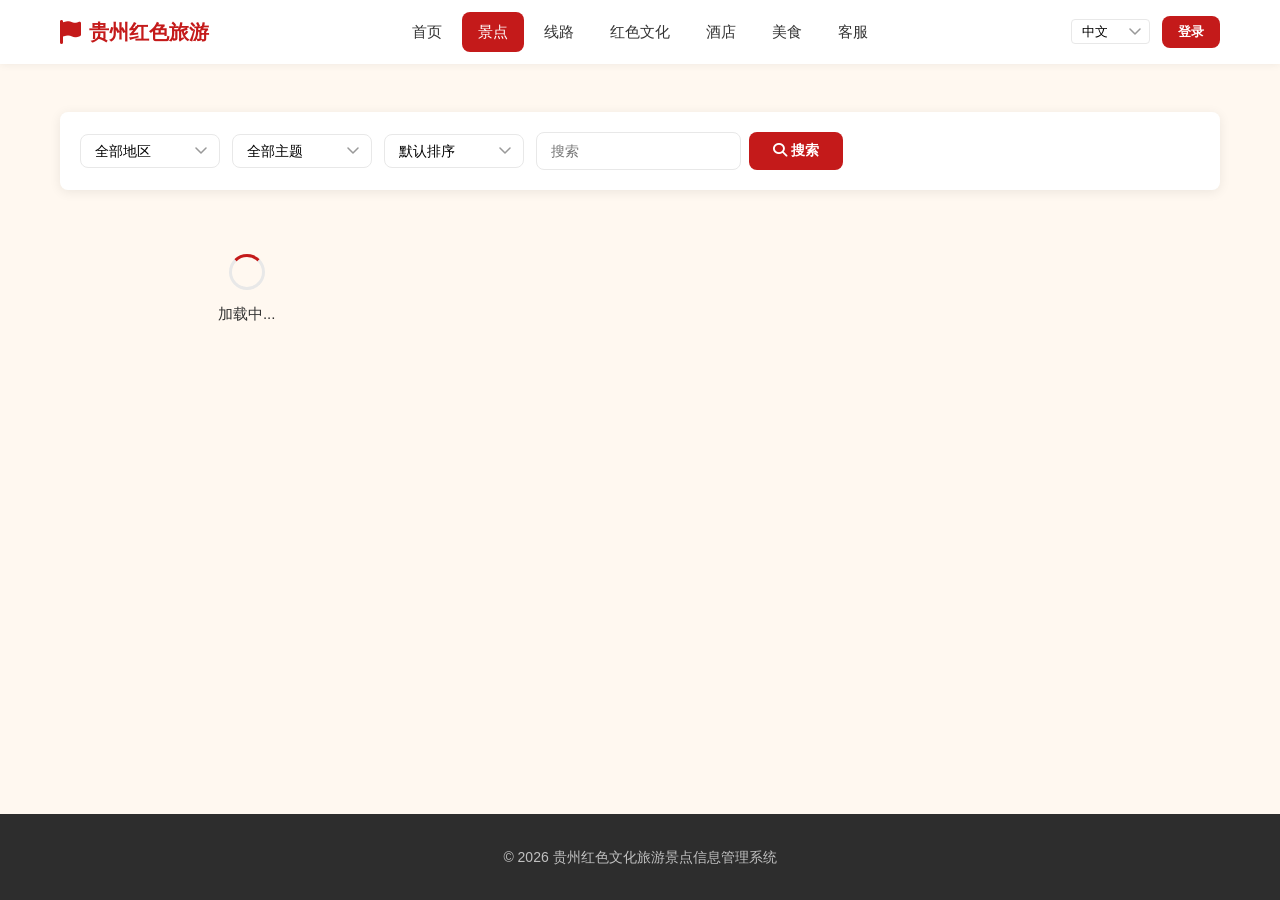
<file: frontend-user/spots.html>
<!DOCTYPE html>
<html lang="zh">
<head>
    <meta charset="UTF-8">
    <meta name="viewport" content="width=device-width, initial-scale=1.0">
    <title>景点列表 - 贵州红色旅游</title>
    <link rel="stylesheet" href="https://cdnjs.cloudflare.com/ajax/libs/font-awesome/6.4.0/css/all.min.css">
    <link rel="stylesheet" href="css/style.css">
</head>
<body>

<header class="header">
    <div class="container header-inner">
        <a href="index.html" class="logo"><i class="fas fa-flag"></i> <span>贵州红色旅游</span></a>
        <nav class="nav">
            <a href="index.html" data-i18n="home">首页</a>
            <a href="spots.html" data-i18n="spots" class="active">景点</a>
            <a href="routes.html" data-i18n="routes">线路</a>
            <a href="culture.html" data-i18n="culture">红色文化</a>
            <a href="hotels.html" data-i18n="hotels">酒店</a>
            <a href="foods.html" data-i18n="foods">美食</a>
            <a href="faq.html" data-i18n="faq">客服</a>
        </nav>
        <div class="header-right">
            <div class="lang-switcher"><select id="langSelect" onchange="switchLang(this.value)"><option value="zh">中文</option><option value="en">English</option><option value="ja">日本語</option></select></div>
            <div id="userMenu"></div>
        </div>
    </div>
</header>

<div class="section">
    <div class="container">
        <div class="filter-bar">
            <select id="filterRegion"><option value="">全部地区</option></select>
            <select id="filterTheme"><option value="">全部主题</option></select>
            <select id="filterOrder">
                <option value="">默认排序</option>
                <option value="viewCount">按热度</option>
                <option value="avgRating">按评分</option>
                <option value="ticketPrice">按价格</option>
            </select>
            <div class="search-box">
                <input type="text" id="filterKeyword" placeholder="搜索景点名称..." data-i18n-placeholder="search">
                <button class="btn btn-primary" onclick="loadSpots(1)"><i class="fas fa-search"></i> 搜索</button>
            </div>
        </div>

        <div id="spotGrid" class="card-grid">
            <div class="loading"><div class="spinner"></div><p>加载中...</p></div>
        </div>

        <div id="pagination" class="pagination"></div>
    </div>
</div>

<footer class="footer"><div class="container"><p>© 2026 贵州红色文化旅游景点信息管理系统</p></div></footer>

<script src="js/common.js"></script>
<script>
let currentPage = 1;

async function initFilters() {
    const [regions, themes] = await Promise.all([
        api('/api/spot/regions'),
        api('/api/spot/themes')
    ]);
    const regionSel = document.getElementById('filterRegion');
    const themeSel = document.getElementById('filterTheme');
    if (regions) regions.forEach(r => {
        const o = document.createElement('option');
        o.value = r; o.textContent = r;
        regionSel.appendChild(o);
    });
    if (themes) themes.forEach(th => {
        const o = document.createElement('option');
        o.value = th; o.textContent = th;
        themeSel.appendChild(o);
    });
}

async function loadSpots(page) {
    currentPage = page;
    const region = document.getElementById('filterRegion').value;
    const theme = document.getElementById('filterTheme').value;
    const keyword = document.getElementById('filterKeyword').value;
    const orderBy = document.getElementById('filterOrder').value;

    const grid = document.getElementById('spotGrid');
    grid.innerHTML = '<div class="loading"><div class="spinner"></div><p>加载中...</p></div>';

    const res = await api(`/api/spot/list?page=${page}&size=9&region=${encodeURIComponent(region)}&theme=${encodeURIComponent(theme)}&keyword=${encodeURIComponent(keyword)}&orderBy=${encodeURIComponent(orderBy)}`);
    if (!res) { grid.innerHTML = '<div class="empty"><i class="fas fa-map-marker-alt"></i><p>加载失败，请重试</p></div>'; return; }

    const list = res.records || res.list || res;
    const total = res.total || (Array.isArray(res) ? res.length : 0);

    if (!list || list.length === 0) {
        grid.innerHTML = '<div class="empty"><i class="fas fa-map-marker-alt"></i><p>暂无景点数据</p></div>';
        document.getElementById('pagination').innerHTML = '';
        return;
    }

    grid.innerHTML = list.map(s => `
        <div class="card" onclick="location.href='spot-detail.html?id=${s.id}'">
            <div class="card-img">
                ${s.coverImage ? `<img src="${API + s.coverImage}" alt="${s.name}" onerror="imgError(this)">` : ''}
                <div class="placeholder-icon"><i class="fas fa-mountain"></i></div>
                ${s.theme ? `<span class="card-tag">${s.theme}</span>` : ''}
            </div>
            <div class="card-body">
                <h3>${s.name || ''}${fallbackNote(s)}</h3>
                <p>${s.description || ''}</p>
                <div class="card-meta">
                    <span class="card-price">${s.ticketPrice > 0 ? '¥' + s.ticketPrice : t('free')}</span>
                    <span><i class="fas fa-eye"></i> ${s.viewCount || 0}</span>
                </div>
                <div class="card-rating" style="margin-top:6px">${renderStars(Math.round(s.avgRating || 0))}</div>
            </div>
        </div>
    `).join('');

    renderPagination(document.getElementById('pagination'), currentPage, total, 9, 'loadSpots');
}

document.getElementById('filterKeyword').addEventListener('keyup', e => { if (e.key === 'Enter') loadSpots(1); });
// 切换语言时按当前筛选条件重新加载，保证列表与详情同一语言
document.addEventListener('langchange', () => loadSpots(currentPage));

initFilters();
loadSpots(1);
</script>
</body>
</html>
</file>
<file: frontend-user/css/style.css>
:root{--red:#C41A1A;--red-dark:#8B1A1A;--gold:#FFD700;--bg:#FFF8F0;--card:#FFF;--text:#333;--text2:#666;--text3:#999;--border:#E8E8E8;--success:#52C41A;--warn:#FAAD14;--r:8px;--shadow:0 2px 12px rgba(0,0,0,.08)}
*{margin:0;padding:0;box-sizing:border-box}

/* 全局下拉框统一样式 */
select{-webkit-appearance:none;-moz-appearance:none;appearance:none;background-image:url("data:image/svg+xml,%3Csvg xmlns='http://www.w3.org/2000/svg' width='12' height='8' viewBox='0 0 12 8'%3E%3Cpath d='M1 1l5 5 5-5' stroke='%23999' stroke-width='1.5' fill='none' stroke-linecap='round' stroke-linejoin='round'/%3E%3C/svg%3E");background-repeat:no-repeat;background-position:right 12px center;padding-right:36px;cursor:pointer}
body{font-family:"PingFang SC","Microsoft YaHei","Hiragino Sans",sans-serif;background:var(--bg);color:var(--text);line-height:1.6;font-size:15px;display:flex;flex-direction:column;min-height:100vh;overflow-y:scroll}
a{color:var(--red);text-decoration:none;transition:color .2s}
a:hover{color:var(--red-dark)}
img{max-width:100%;display:block}
.container{max-width:1200px;margin:0 auto;padding:0 20px}
.btn{display:inline-block;padding:10px 24px;border-radius:var(--r);border:none;cursor:pointer;font-size:14px;font-weight:600;transition:all .2s;text-align:center}
.btn-primary{background:var(--red);color:#fff}
.btn-primary:hover{background:var(--red-dark);color:#fff}
.btn-outline{border:1px solid var(--red);color:var(--red);background:transparent}
.btn-outline:hover{background:var(--red);color:#fff}
.btn-sm{padding:6px 16px;font-size:13px}
.btn-gold{background:var(--gold);color:#333}

/* Header */
.header{background:#fff;box-shadow:0 1px 8px rgba(0,0,0,.06);position:sticky;top:0;z-index:100}
.header-inner{display:flex;align-items:center;justify-content:space-between;height:64px}
.logo{display:flex;align-items:center;gap:8px;font-size:20px;font-weight:700;color:var(--red)}
.logo i{font-size:24px}
.nav{display:flex;gap:4px}
.nav a{padding:8px 16px;border-radius:var(--r);color:var(--text);font-weight:500;font-size:15px;transition:all .2s}
.nav a:hover,.nav a.active{background:var(--red);color:#fff}
.header-right{display:flex;align-items:center;gap:12px}
.lang-switcher select{padding:4px 8px 4px 10px;border:1px solid var(--border);border-radius:4px;font-size:13px;background:#fff;cursor:pointer;-webkit-appearance:none;-moz-appearance:none;appearance:none;background-image:url("data:image/svg+xml,%3Csvg xmlns='http://www.w3.org/2000/svg' width='12' height='8' viewBox='0 0 12 8'%3E%3Cpath d='M1 1l5 5 5-5' stroke='%23999' stroke-width='1.5' fill='none' stroke-linecap='round' stroke-linejoin='round'/%3E%3C/svg%3E");background-repeat:no-repeat;background-position:right 8px center;padding-right:24px}
.user-dropdown{position:relative}
.user-avatar-small{width:32px;height:32px;border-radius:50%;background:var(--red);color:#fff;display:flex;align-items:center;justify-content:center;cursor:pointer;font-size:14px;font-weight:600}
.dropdown-menu{display:none;position:absolute;right:0;top:42px;background:#fff;border-radius:var(--r);box-shadow:0 4px 16px rgba(0,0,0,.12);min-width:160px;overflow:hidden;z-index:200}
.dropdown-menu.show{display:block}
.dropdown-menu a{display:block;padding:10px 16px;color:var(--text);font-size:14px;border-bottom:1px solid #f5f5f5}
.dropdown-menu a:hover{background:var(--bg)}

/* Hero Carousel */
.hero{position:relative;height:440px;overflow:hidden;border-radius:0 0 16px 16px}
.carousel-track{display:flex;transition:transform .6s ease;height:100%}
.carousel-slide{min-width:100%;height:100%;position:relative}
.carousel-slide .slide-bg{width:100%;height:100%;object-fit:cover}
.carousel-slide .slide-overlay{position:absolute;inset:0;background:linear-gradient(to top,rgba(0,0,0,.7),transparent 60%);display:flex;align-items:flex-end;padding:40px}
.slide-info h2{color:#fff;font-size:32px;margin-bottom:8px;text-shadow:0 2px 8px rgba(0,0,0,.3)}
.slide-info p{color:rgba(255,255,255,.85);font-size:16px;max-width:600px}
.carousel-dots{position:absolute;bottom:20px;left:50%;transform:translateX(-50%);display:flex;gap:8px}
.carousel-dots span{width:10px;height:10px;border-radius:50%;background:rgba(255,255,255,.4);cursor:pointer;transition:all .3s}
.carousel-dots span.active{background:#fff;width:28px;border-radius:5px}
.carousel-btn{position:absolute;top:50%;transform:translateY(-50%);width:44px;height:44px;border-radius:50%;background:rgba(255,255,255,.2);color:#fff;border:none;font-size:20px;cursor:pointer;backdrop-filter:blur(4px);transition:all .2s}
.carousel-btn:hover{background:rgba(255,255,255,.4)}
.carousel-prev{left:16px}
.carousel-next{right:16px}

/* Section */
.section{padding:48px 0}
.section-title{font-size:24px;font-weight:700;margin-bottom:24px;display:flex;align-items:center;gap:10px}
.section-title::before{content:'';width:4px;height:24px;background:var(--red);border-radius:2px}
.section-more{float:right;font-size:14px;color:var(--text2)}

/* Cards Grid */
.card-grid{display:grid;grid-template-columns:repeat(3,1fr);gap:20px}
.card{background:var(--card);border-radius:var(--r);overflow:hidden;box-shadow:var(--shadow);transition:transform .2s,box-shadow .2s;cursor:pointer}
.card:hover{transform:translateY(-4px);box-shadow:0 8px 24px rgba(0,0,0,.12)}
.card-img{height:200px;overflow:hidden;position:relative;background:linear-gradient(135deg,var(--red),var(--red-dark))}
.card-img img{width:100%;height:100%;object-fit:cover}
.card-img .placeholder-icon{position:absolute;inset:0;display:flex;align-items:center;justify-content:center;color:rgba(255,255,255,.5);font-size:48px}
.card-tag{position:absolute;top:12px;left:12px;background:var(--red);color:#fff;padding:3px 10px;border-radius:4px;font-size:12px;font-weight:600}
.card-body{padding:16px}
.card-body h3{font-size:17px;margin-bottom:8px;line-height:1.4;display:-webkit-box;-webkit-line-clamp:2;-webkit-box-orient:vertical;overflow:hidden}
.card-body p{color:var(--text2);font-size:13px;line-height:1.5;display:-webkit-box;-webkit-line-clamp:2;-webkit-box-orient:vertical;overflow:hidden;margin-bottom:10px}
.card-meta{display:flex;align-items:center;justify-content:space-between;font-size:13px;color:var(--text3)}
.card-price{color:var(--red);font-size:18px;font-weight:700}
.card-price small{font-size:12px;font-weight:400}
.card-rating{color:var(--gold)}

/* Filters */
.filter-bar{background:var(--card);padding:20px;border-radius:var(--r);margin-bottom:24px;box-shadow:var(--shadow);display:flex;flex-wrap:wrap;gap:12px;align-items:center}
.filter-bar select,.filter-bar input{padding:8px 14px;border:1px solid var(--border);border-radius:var(--r);font-size:14px;background:#fff;min-width:140px}
.filter-bar select{-webkit-appearance:none;-moz-appearance:none;appearance:none;background-image:url("data:image/svg+xml,%3Csvg xmlns='http://www.w3.org/2000/svg' width='12' height='8' viewBox='0 0 12 8'%3E%3Cpath d='M1 1l5 5 5-5' stroke='%23999' stroke-width='1.5' fill='none' stroke-linecap='round' stroke-linejoin='round'/%3E%3C/svg%3E");background-repeat:no-repeat;background-position:right 12px center;padding-right:36px;cursor:pointer}
.filter-bar input{min-width:200px}
.search-box{display:flex;gap:8px}
.search-box input{flex:1}

/* Detail Page */
.detail-header{background:linear-gradient(145deg,var(--red) 0%,var(--red-dark) 60%,#6B0F0F 100%);color:#fff;padding:40px 0 32px;margin-bottom:32px;position:relative;overflow:hidden}
.detail-header::before{content:'';position:absolute;inset:0;background:url("data:image/svg+xml,%3Csvg width='60' height='60' viewBox='0 0 60 60' xmlns='http://www.w3.org/2000/svg'%3E%3Cg fill='none' fill-rule='evenodd'%3E%3Cg fill='%23ffffff' fill-opacity='0.04'%3E%3Cpath d='M36 34v-4h-2v4h-4v2h4v4h2v-4h4v-2h-4zm0-30V0h-2v4h-4v2h4v4h2V6h4V4h-4zM6 34v-4H4v4H0v2h4v4h2v-4h4v-2H6zM6 4V0H4v4H0v2h4v4h2V6h4V4H6z'/%3E%3C/g%3E%3C/g%3E%3C/svg%3E")}
.detail-header h1{font-size:30px;margin-bottom:16px;text-shadow:0 2px 8px rgba(0,0,0,.25);font-weight:700;position:relative}
.detail-header .meta{font-size:13px;display:flex;gap:10px;flex-wrap:wrap;align-items:center;position:relative}
.detail-header .meta-item{display:inline-flex;align-items:center;gap:5px;background:rgba(255,255,255,.15);padding:5px 13px;border-radius:20px;color:#fff;backdrop-filter:blur(4px);border:1px solid rgba(255,255,255,.2);white-space:nowrap;transition:background .2s}
.detail-header .meta-item i{font-size:12px;opacity:.85}
.detail-header .meta-item.theme-badge{background:rgba(255,215,0,.25);border-color:rgba(255,215,0,.4);color:#FFE57F;font-weight:600}
.detail-header .meta-item.rating-badge{background:rgba(255,255,255,.12);letter-spacing:1px}
.detail-header .meta-item.views-badge{background:rgba(255,255,255,.12)}
.detail-content{display:grid;grid-template-columns:1fr 360px;gap:32px}
.detail-main{background:var(--card);border-radius:var(--r);padding:24px;box-shadow:var(--shadow)}
.detail-sidebar{display:flex;flex-direction:column;gap:20px}
.sidebar-card{background:var(--card);border-radius:var(--r);padding:20px;box-shadow:var(--shadow)}
.sidebar-card h3{font-size:16px;margin-bottom:12px;padding-bottom:8px;border-bottom:2px solid var(--red)}
.detail-gallery{display:grid;grid-template-columns:repeat(3,1fr);gap:8px;margin-bottom:24px}
.detail-gallery img{width:100%;height:120px;object-fit:cover;border-radius:4px;cursor:pointer;transition:opacity .2s}
.detail-gallery img:hover{opacity:.8}
.info-table{width:100%;border-collapse:separate;border-spacing:0}
.info-table tr td{padding:12px 16px;border-bottom:1px solid #f0f0f0;font-size:14px;vertical-align:top}
.info-table tr:last-child td{border-bottom:none}
.info-table tr td:first-child{background:#FFF3F3;color:var(--red);width:90px;font-weight:600;font-size:13px;border-right:2px solid #FFE0E0;white-space:nowrap;border-radius:0}
.info-table tr:first-child td:first-child{border-radius:6px 0 0 0}
.info-table tr:last-child td:first-child{border-radius:0 0 0 6px}
.info-table tr td:last-child{color:#1a1a1a;font-weight:500;padding-left:20px}
.culture-text{line-height:1.9;font-size:15px;color:#1a1a1a}
.culture-text p{margin-bottom:16px;text-indent:2em}

/* Comments */
.comment-item{display:flex;gap:12px;padding:16px 0;border-bottom:1px solid #f5f5f5}
.comment-avatar{width:40px;height:40px;border-radius:50%;background:var(--red);color:#fff;display:flex;align-items:center;justify-content:center;font-weight:600;flex-shrink:0}
.comment-avatar img{width:100%;height:100%;object-fit:cover;border-radius:50%;display:block}
.comment-body{flex:1}
.comment-body .name{font-weight:600;font-size:14px}
.comment-body .time{color:var(--text3);font-size:12px;margin-left:8px}
.comment-body .text{margin-top:6px;font-size:14px;color:#555}
.comment-body .rating{color:var(--gold);margin-top:4px;font-size:13px}
.comment-reply{background:#f9f9f9;padding:10px 14px;border-radius:6px;margin-top:8px;font-size:13px;color:var(--text2)}
.comment-reply strong{color:var(--red)}
.comment-form{margin-top:20px}
.comment-form textarea{width:100%;height:100px;padding:12px;border:1px solid var(--border);border-radius:var(--r);resize:vertical;font-size:14px;font-family:inherit}
.comment-form .rating-select{margin:10px 0;display:flex;align-items:center;gap:8px}
.comment-form .rating-select .star{font-size:24px;cursor:pointer;color:#ddd;transition:color .2s}
.comment-form .rating-select .star.active,.comment-form .rating-select .star:hover{color:var(--gold)}

/* Forms */
.form-page{min-height:calc(100vh - 64px);display:flex;align-items:center;justify-content:center;padding:40px 20px}
.form-card{background:var(--card);padding:40px;border-radius:12px;box-shadow:0 4px 24px rgba(0,0,0,.08);width:100%;max-width:440px}
.form-card h2{text-align:center;margin-bottom:8px;color:var(--red)}
.form-card .subtitle{text-align:center;color:var(--text2);margin-bottom:28px;font-size:14px}
.form-group{margin-bottom:18px}
.form-group label{display:block;margin-bottom:6px;font-weight:500;font-size:14px}
.form-group input,.form-group select,.form-group textarea{width:100%;padding:10px 14px;border:1px solid var(--border);border-radius:var(--r);font-size:14px;transition:border .2s}
.form-group select{-webkit-appearance:none;-moz-appearance:none;appearance:none;background-image:url("data:image/svg+xml,%3Csvg xmlns='http://www.w3.org/2000/svg' width='12' height='8' viewBox='0 0 12 8'%3E%3Cpath d='M1 1l5 5 5-5' stroke='%23999' stroke-width='1.5' fill='none' stroke-linecap='round' stroke-linejoin='round'/%3E%3C/svg%3E");background-repeat:no-repeat;background-position:right 12px center;padding-right:36px;cursor:pointer}
.form-group input:focus,.form-group select:focus,.form-group textarea:focus{outline:none;border-color:var(--red)}
.form-actions{margin-top:24px}
.form-actions .btn{width:100%;padding:12px;font-size:16px}
.form-footer{text-align:center;margin-top:16px;font-size:13px;color:var(--text2)}

/* Pagination */
.pagination{display:flex;justify-content:center;gap:6px;margin-top:32px}
.pagination a,.pagination span{padding:8px 14px;border-radius:var(--r);font-size:14px;border:1px solid var(--border);color:var(--text);background:#fff;cursor:pointer;transition:all .2s}
.pagination a:hover,.pagination span.active{background:var(--red);color:#fff;border-color:var(--red)}
.pagination span.disabled{opacity:.4;cursor:not-allowed}

/* Toast */
.toast-container{position:fixed;top:80px;right:20px;z-index:9999;display:flex;flex-direction:column;gap:8px}
.toast{padding:14px 20px;border-radius:var(--r);color:#fff;font-size:14px;box-shadow:0 4px 16px rgba(0,0,0,.15);animation:slideIn .3s ease;min-width:260px;display:flex;align-items:center;gap:10px}
.toast-success{background:var(--success)}
.toast-error{background:var(--red)}
.toast-warn{background:var(--warn);color:#333}
@keyframes slideIn{from{transform:translateX(100%);opacity:0}to{transform:translateX(0);opacity:1}}

/* Modal */
.modal-overlay{display:none;position:fixed;inset:0;background:rgba(0,0,0,.5);z-index:1000;align-items:center;justify-content:center}
.modal-overlay.show{display:flex}
.modal{background:#fff;border-radius:12px;padding:32px;max-width:560px;width:90%;max-height:80vh;overflow-y:auto;box-shadow:0 8px 32px rgba(0,0,0,.2)}
.modal h3{margin-bottom:20px;font-size:20px}
.modal-close{position:absolute;top:16px;right:20px;font-size:24px;cursor:pointer;color:var(--text2)}

/* Confirm Dialog */
.confirm-modal{text-align:center;padding:40px 32px 32px}
.confirm-icon{font-size:48px;color:var(--warn);margin-bottom:16px}
.confirm-msg{font-size:16px;color:var(--text);margin-bottom:28px;line-height:1.6}
.confirm-btns{display:flex;gap:12px;justify-content:center}
.confirm-btns .btn{min-width:100px;padding:10px 28px}

/* Footer */
.footer{background:#2d2d2d;color:rgba(255,255,255,.7);padding:32px 0;margin-top:auto;text-align:center;font-size:14px}

/* Tags */
.tag{display:inline-block;padding:3px 10px;border-radius:4px;font-size:12px;margin-right:6px;margin-bottom:6px}
.tag-red{background:rgba(196,26,26,.1);color:var(--red)}
.tag-gold{background:rgba(255,215,0,.15);color:#b8860b}

/* Status */
.status{display:inline-block;padding:3px 10px;border-radius:4px;font-size:12px;font-weight:600}
.status-open{background:#e6f7e6;color:var(--success)}
.status-closed{background:#fff2f0;color:var(--red)}
.status-pending{background:#fff7e6;color:var(--warn)}
.status-paid{background:#e6f7e6;color:var(--success)}

/* Tabs */
.tabs{display:flex;gap:0;border-bottom:2px solid var(--border);margin-bottom:24px}
.tabs .tab{padding:12px 24px;font-weight:500;color:var(--text2);cursor:pointer;border-bottom:2px solid transparent;margin-bottom:-2px;transition:all .2s}
.tabs .tab.active{color:var(--red);border-bottom-color:var(--red)}

/* Profile */
.profile-layout{display:grid;grid-template-columns:260px 836px;gap:24px;margin:32px auto;align-items:start;width:1120px;max-width:calc(100vw - 40px)}
.profile-sidebar{position:relative;background:var(--card);border-radius:var(--r);overflow:hidden;box-shadow:var(--shadow)}
.profile-sidebar-header{background:linear-gradient(145deg,var(--red) 0%,var(--red-dark) 100%);padding:28px 20px 22px;text-align:center;position:relative;overflow:hidden}
.profile-sidebar-header::before{content:'';position:absolute;top:-30px;right:-30px;width:100px;height:100px;border-radius:50%;background:rgba(255,255,255,.06);pointer-events:none}
.profile-sidebar-header::after{content:'';position:absolute;bottom:-20px;left:-20px;width:80px;height:80px;border-radius:50%;background:rgba(255,255,255,.06);pointer-events:none}
.profile-avatar{width:76px;height:76px;border-radius:50%;background:rgba(255,255,255,.22);color:#fff;display:flex;align-items:center;justify-content:center;font-size:30px;font-weight:700;margin:0 auto 12px;border:3px solid rgba(255,255,255,.45);position:relative;z-index:1;overflow:hidden;flex-shrink:0}
.profile-sidebar-header h3{color:#fff;margin-bottom:4px;font-size:17px;font-weight:600;position:relative;z-index:1;word-break:break-all}
.profile-sidebar-header p{color:rgba(255,255,255,.72);font-size:13px;position:relative;z-index:1}
.profile-menu{padding:8px}
.profile-menu a{display:flex;align-items:center;gap:0;padding:10px 14px;border-radius:7px;color:var(--text);font-size:14px;font-weight:500;transition:all .2s;margin-bottom:1px}
.profile-menu a i{width:22px;min-width:22px;text-align:center;font-size:14px;color:var(--text3);transition:color .2s;flex-shrink:0;margin-right:10px}
.profile-menu a span{white-space:nowrap}
.profile-menu a:hover{background:rgba(196,26,26,.07);color:var(--red)}
.profile-menu a:hover i{color:var(--red)}
.profile-menu a.active{background:rgba(196,26,26,.1);color:var(--red);font-weight:600}
.profile-menu a.active i{color:var(--red)}
.profile-content{background:var(--card);border-radius:var(--r);padding:28px 32px;box-shadow:var(--shadow);min-width:0;overflow:hidden}

/* Profile Form Layout */
.profile-form-wrap{display:flex;gap:48px;align-items:flex-start;margin-top:8px}
.profile-fields{flex:1;max-width:420px;min-width:0}
.profile-form-actions{margin-top:20px}
.profile-form-actions .btn{padding:11px 36px;font-size:15px}

/* Avatar Edit Block */
.avatar-edit-block{display:flex;flex-direction:column;align-items:center;width:180px;flex-shrink:0;padding-top:4px}
.avatar-edit-photo{position:relative;margin-bottom:12px}
.avatar-edit-img{width:90px;height:90px;border-radius:50%;background:var(--red);color:#fff;display:flex;align-items:center;justify-content:center;font-size:34px;font-weight:700;overflow:hidden;border:4px solid rgba(196,26,26,.15)}
.avatar-edit-badge{position:absolute;bottom:0;right:0;width:28px;height:28px;border-radius:50%;background:var(--red);color:#fff;display:flex;align-items:center;justify-content:center;font-size:12px;cursor:pointer;border:2px solid #fff;transition:background .2s;box-shadow:0 2px 6px rgba(196,26,26,.35)}
.avatar-edit-badge:hover{background:var(--red-dark)}
.avatar-edit-info{text-align:center}
.avatar-edit-label{font-size:13px;font-weight:600;color:var(--text);margin-bottom:4px}
.avatar-edit-hint{font-size:11px;color:var(--text3);line-height:1.5}

/* Empty state */
.empty{text-align:center;padding:60px 20px;color:var(--text2)}
.empty i{font-size:48px;margin-bottom:16px;color:#ddd}
.empty p{font-size:16px}
.empty-illus{display:flex;flex-direction:column;align-items:center;padding:56px 20px;color:var(--text2)}
.empty-illus svg{margin-bottom:20px;opacity:.35}
.empty-illus p{font-size:15px;margin-bottom:4px;font-weight:500;color:var(--text2)}
.empty-illus span{font-size:13px;color:var(--text3)}

/* Profile Section Header */
.profile-section-header{display:flex;align-items:center;justify-content:space-between;padding-bottom:16px;margin-bottom:24px;border-bottom:2px solid #f5f5f5}
.profile-section-header-title{font-size:18px;font-weight:700;color:var(--text);display:flex;align-items:center;gap:10px}
.profile-section-header-title::before{content:'';width:4px;height:20px;background:var(--red);border-radius:2px;display:block;flex-shrink:0}
.profile-section-header-title i{color:var(--red);font-size:16px}
.profile-header-action{padding:8px 16px;border-radius:8px;border:none;cursor:pointer;font-size:13px;display:inline-flex;align-items:center;gap:6px}
.section-subtitle{font-size:15px;font-weight:700;margin-bottom:14px;color:#333;display:flex;align-items:center;gap:6px}

/* Message Items */
.msg-item{padding:16px 20px;border-radius:8px;border:1.5px solid #efefef;margin-bottom:10px;cursor:pointer;transition:all .2s;background:#fff;position:relative;overflow:hidden}
.msg-item:last-child{margin-bottom:0}
.msg-item::before{content:'';position:absolute;left:0;top:0;bottom:0;width:3px;background:transparent;transition:background .2s}
.msg-item.unread::before{background:var(--red)}
.msg-item.unread{background:#FFFCFC}
.msg-item:hover{border-color:rgba(196,26,26,.28);box-shadow:0 3px 14px rgba(196,26,26,.07);transform:translateY(-1px)}
.msg-item-header{display:flex;align-items:center;justify-content:space-between;margin-bottom:8px;gap:12px}
.msg-item-title{font-size:15px;font-weight:600;color:var(--text);display:flex;align-items:center;gap:7px;flex:1;min-width:0}
.msg-item-title .dot{width:7px;height:7px;border-radius:50%;background:var(--red);flex-shrink:0;animation:pulse 2s infinite}
@keyframes pulse{0%,100%{opacity:1}50%{opacity:.4}}
.msg-item.unread .msg-item-title{color:var(--text)}
.msg-item.read .msg-item-title{font-weight:400;color:var(--text2)}
.msg-item-time{font-size:12px;color:var(--text3);white-space:nowrap;flex-shrink:0;padding:3px 8px;background:#f8f8f8;border-radius:4px}
.msg-item-content{font-size:14px;color:var(--text2);line-height:1.75;padding-left:14px;border-left:2px solid #f0f0f0;margin-top:6px}
.msg-item.unread .msg-item-content{border-left-color:rgba(196,26,26,.2)}

/* Favorites List */
.fav-tabs{display:flex;gap:6px;margin-bottom:20px;border-bottom:2px solid #f0f0f0;padding-bottom:0}
.fav-tab{padding:10px 20px;font-size:14px;font-weight:500;color:var(--text2);cursor:pointer;border-bottom:2px solid transparent;margin-bottom:-2px;transition:all .2s;display:flex;align-items:center;gap:6px;border-radius:6px 6px 0 0}
.fav-tab:hover{color:var(--red);background:rgba(196,26,26,.04)}
.fav-tab.active{color:var(--red);border-bottom-color:var(--red);font-weight:600}
.fav-list{display:flex;flex-direction:column;gap:12px}
.fav-item{display:flex;gap:16px;padding:14px;background:#fff;border:1.5px solid #efefef;border-radius:10px;transition:all .2s;cursor:default;overflow:hidden}
.fav-item:hover{border-color:rgba(196,26,26,.25);box-shadow:0 4px 16px rgba(0,0,0,.07);transform:translateY(-1px)}
.fav-item-img{width:110px;min-width:110px;height:82px;border-radius:7px;overflow:hidden;background:linear-gradient(135deg,var(--red),var(--red-dark));flex-shrink:0}
.fav-item-img img{width:100%;height:100%;object-fit:cover;display:block}
.fav-item-body{flex:1;min-width:0;display:flex;flex-direction:column;justify-content:space-between;padding:2px 0}
.fav-item-title{font-size:16px;font-weight:600;color:var(--text);margin-bottom:5px;white-space:nowrap;overflow:hidden;text-overflow:ellipsis}
.fav-item-title a{color:inherit}
.fav-item-title a:hover{color:var(--red)}
.fav-item-desc{font-size:13px;color:var(--text2);line-height:1.5;display:-webkit-box;-webkit-line-clamp:2;-webkit-box-orient:vertical;overflow:hidden;flex:1}
.fav-item-footer{display:flex;align-items:center;justify-content:space-between;margin-top:10px}
.fav-item-meta{display:flex;align-items:center;gap:12px;font-size:12px;color:var(--text3)}

/* Order card */
.order-card{background:var(--card);border-radius:var(--r);box-shadow:var(--shadow);margin-bottom:16px;overflow:hidden;transition:box-shadow .2s}
.order-card:hover{box-shadow:0 4px 20px rgba(0,0,0,.12)}
.order-card-header{display:flex;justify-content:space-between;align-items:center;padding:12px 20px;background:#FAFAFA;border-bottom:1px solid #F0F0F0}
.order-no{font-size:12px;color:var(--text3);font-family:monospace;letter-spacing:.5px}
.order-card-body{padding:16px 20px}
.order-target-name{font-size:17px;font-weight:700;color:var(--text);margin-bottom:10px;display:flex;align-items:center;gap:8px}
.order-meta-row{display:flex;align-items:center;gap:20px;flex-wrap:wrap}
.order-meta-item{display:flex;align-items:center;gap:5px;font-size:13px;color:var(--text2)}
.order-meta-item i{color:var(--text3);font-size:12px}
.order-amount{color:var(--red);font-weight:700;font-size:18px}
.order-card-footer{padding:12px 20px;border-top:1px solid #F0F0F0;display:flex;justify-content:flex-end;align-items:center;gap:10px;background:#FAFAFA}
.order-type-badge{display:inline-flex;align-items:center;gap:4px;padding:2px 8px;border-radius:4px;font-size:11px;font-weight:600;background:rgba(196,26,26,.08);color:var(--red)}

/* Chat */
.chat-page-wrap{width:960px;max-width:calc(100vw - 40px);margin:24px auto}
.chat-container{display:flex;flex-direction:column;height:620px;width:920px;max-width:100%;margin:0 auto;background:var(--card);border-radius:var(--r);overflow:hidden;box-shadow:var(--shadow)}
.chat-messages{flex:1;padding:20px;overflow-y:auto}
.chat-msg{margin-bottom:16px;display:flex;gap:10px}
.chat-msg.bot{flex-direction:row}
.chat-msg.user{flex-direction:row-reverse}
.chat-bubble{max-width:70%;padding:12px 16px;border-radius:12px;font-size:14px;line-height:1.5;word-break:break-word;white-space:pre-wrap}
.chat-msg.bot .chat-bubble{background:#f5f5f5;border-bottom-left-radius:4px}
.chat-msg.user .chat-bubble{background:var(--red);color:#fff;border-bottom-right-radius:4px}
.chat-icon{width:36px;height:36px;border-radius:50%;display:flex;align-items:center;justify-content:center;flex-shrink:0;font-size:16px}
.chat-msg.bot .chat-icon{background:#eee;color:var(--text2)}
.chat-msg.user .chat-icon{background:var(--red);color:#fff}
.chat-input{display:flex;gap:8px;padding:16px;border-top:1px solid var(--border)}
.chat-input input{flex:1;padding:10px 16px;border:1px solid var(--border);border-radius:20px;font-size:14px;outline:none}
.chat-input input:focus{border-color:var(--red)}

/* Loading */
.loading{text-align:center;padding:40px}
.spinner{width:36px;height:36px;border:3px solid var(--border);border-top-color:var(--red);border-radius:50%;animation:spin .8s linear infinite;margin:0 auto 12px}
@keyframes spin{to{transform:rotate(360deg)}}

/* Responsive */
@media(max-width:768px){
.header-inner{flex-wrap:wrap;height:auto;padding:10px 16px}
.nav{order:3;width:100%;overflow-x:auto;padding:8px 0;gap:2px}
.nav a{white-space:nowrap;padding:6px 12px;font-size:13px}
.card-grid{grid-template-columns:repeat(2,1fr)}
.detail-content{grid-template-columns:1fr}
.profile-layout{grid-template-columns:1fr;width:100%;max-width:100%}
.profile-sidebar-header{padding:22px 16px 18px}
.profile-form-wrap{flex-direction:column;gap:24px}
.avatar-edit-block{width:100%;flex-direction:row;align-items:center;gap:20px}
.profile-content{padding:20px}
.hero{height:280px}
.chat-page-wrap{width:100%;max-width:100%;margin:16px 0}
.chat-container{width:100%;height:70vh}
}

/* i18n 译文缺失回退中文标记 */
.lang-fallback-tag{display:inline-flex;align-items:center;gap:4px;margin-left:8px;padding:2px 8px;border-radius:10px;font-size:11px;font-weight:600;color:#B8860B;background:#FFF7E0;border:1px solid #F0D98B;vertical-align:middle;white-space:nowrap}
.card-body .lang-fallback-tag{margin-left:6px}
</file>
